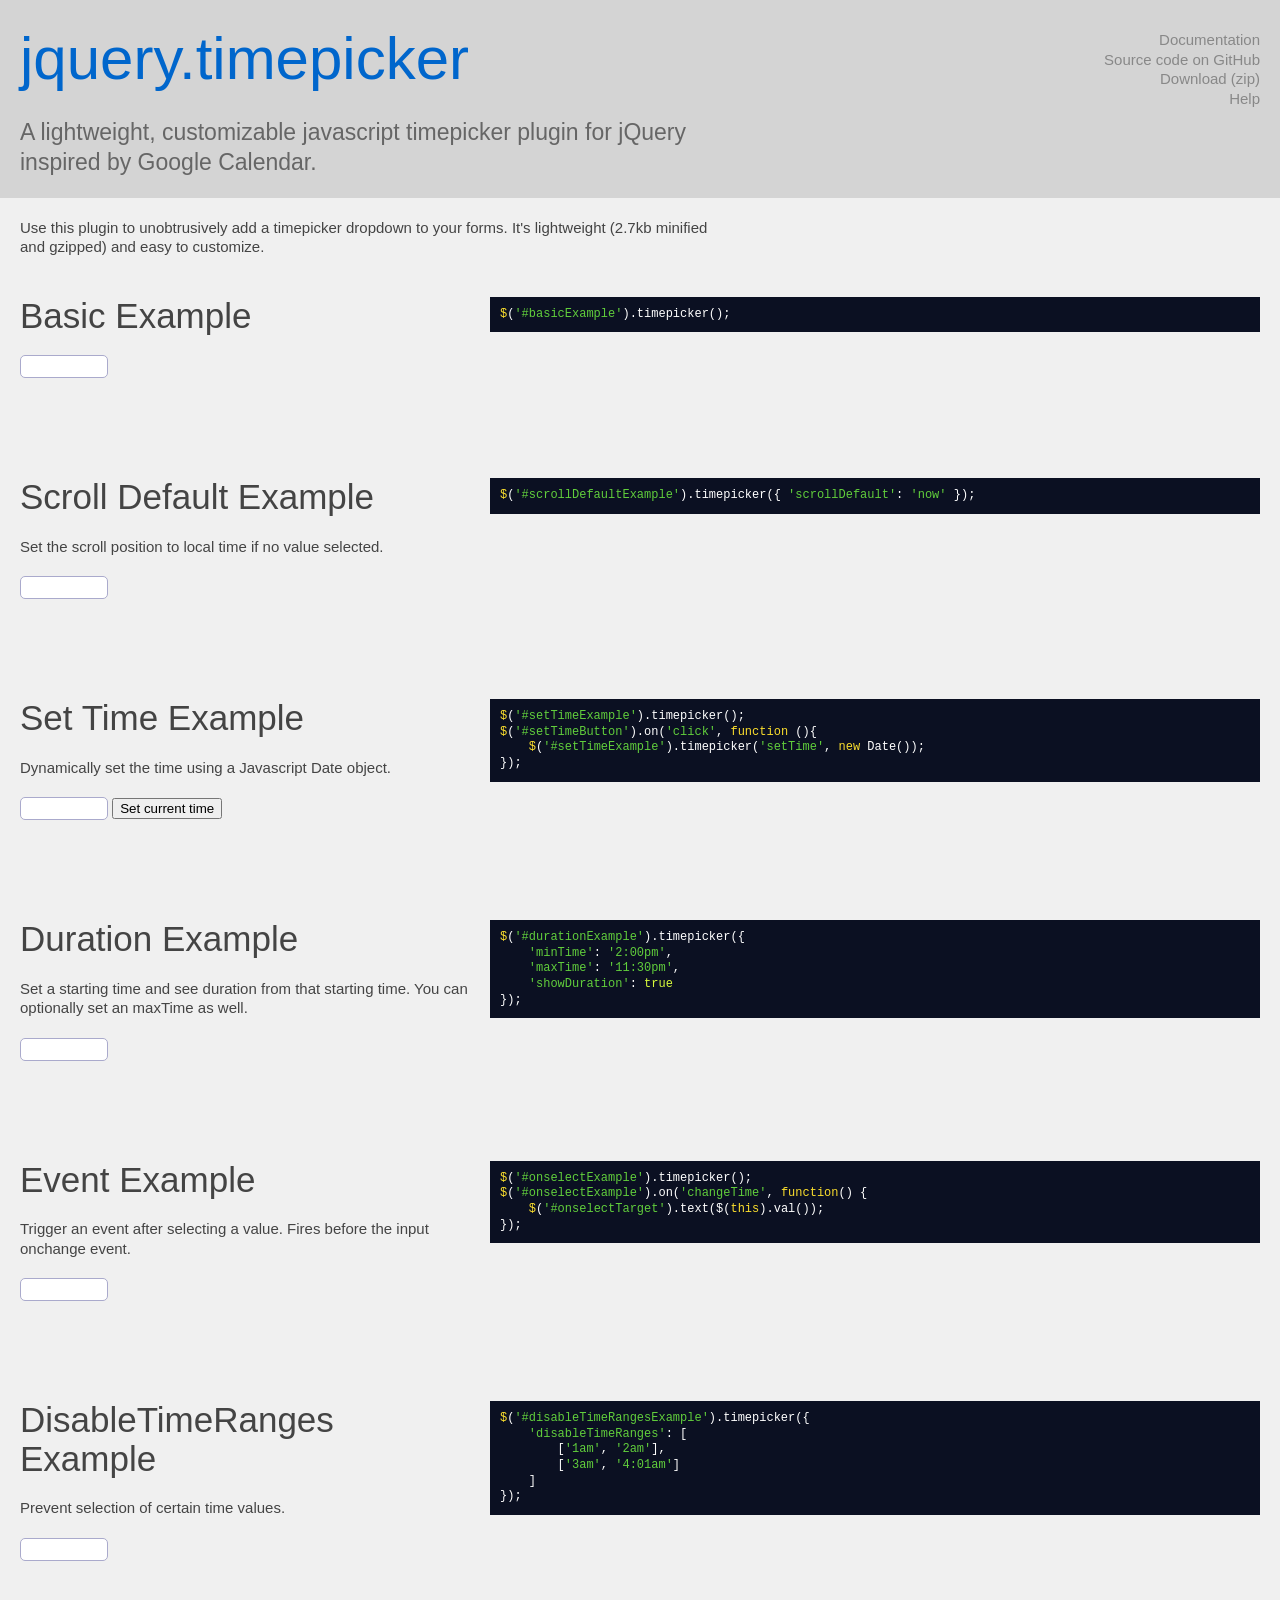
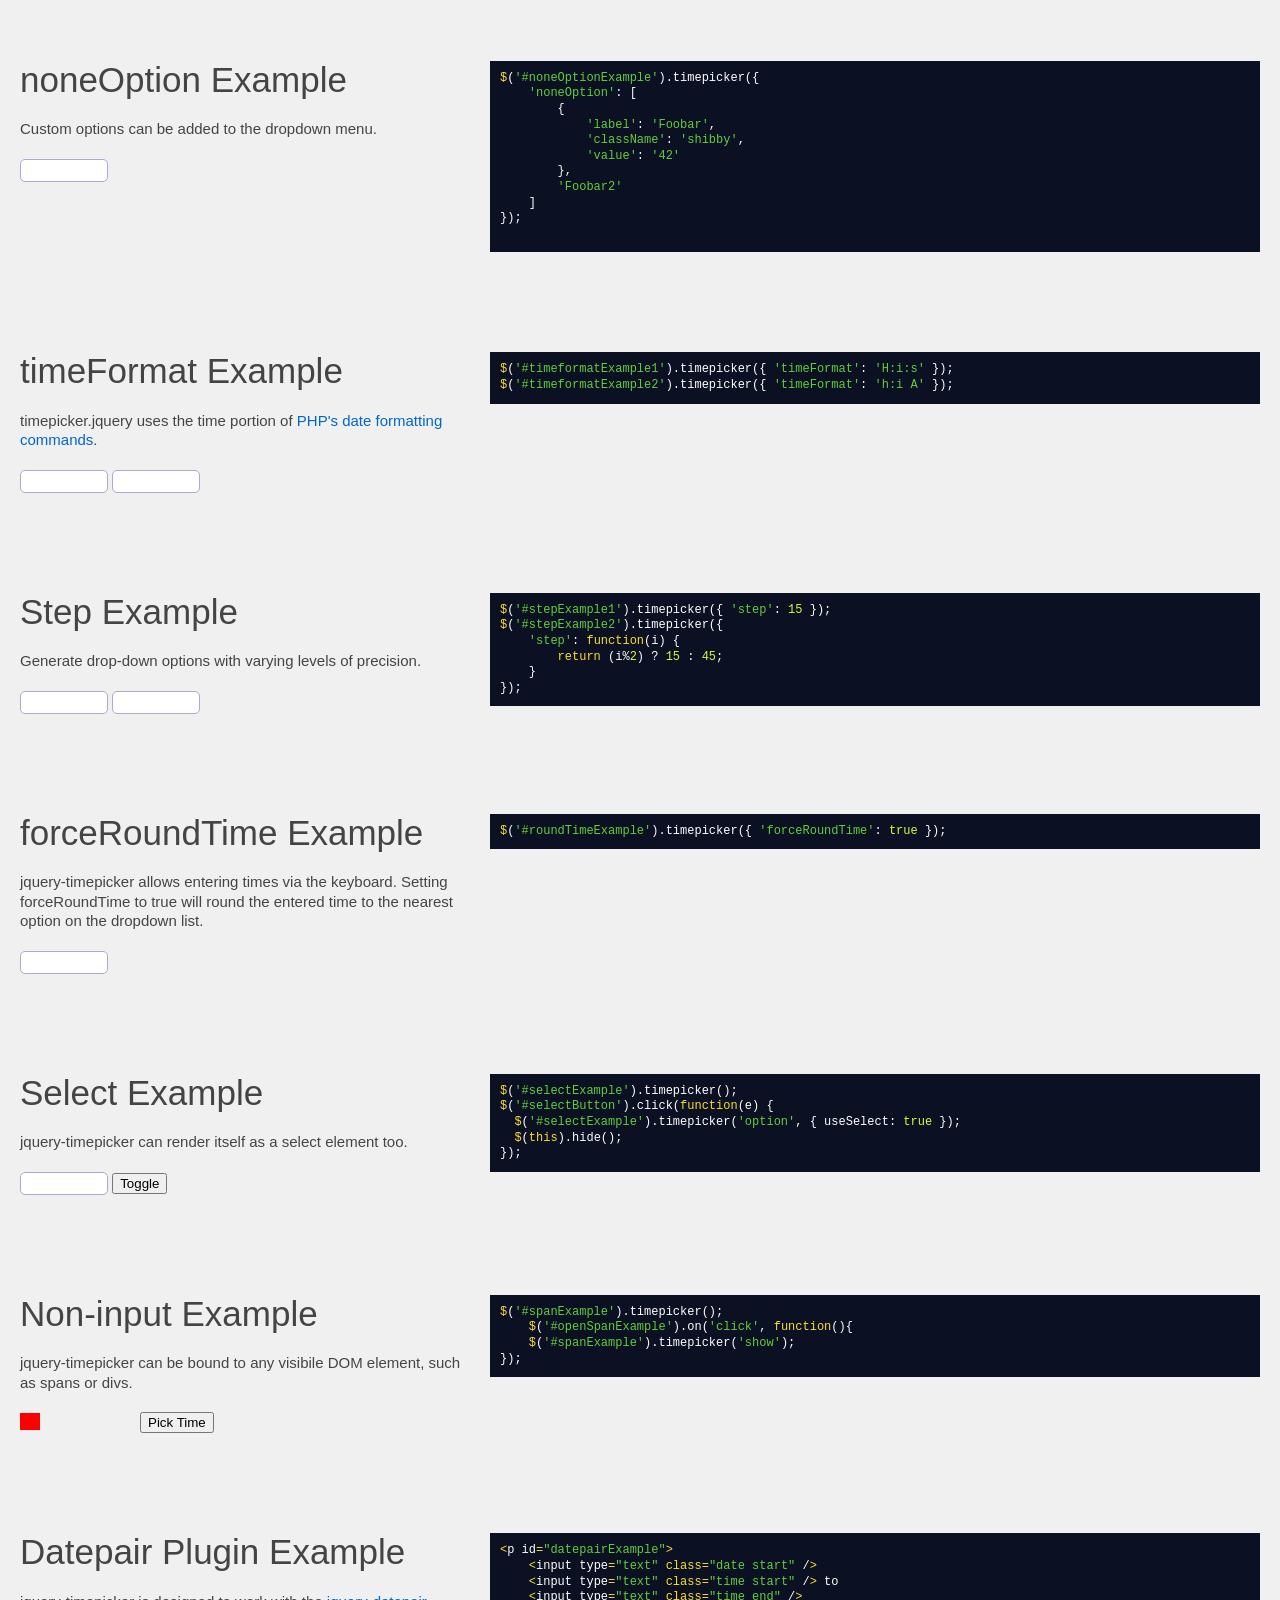
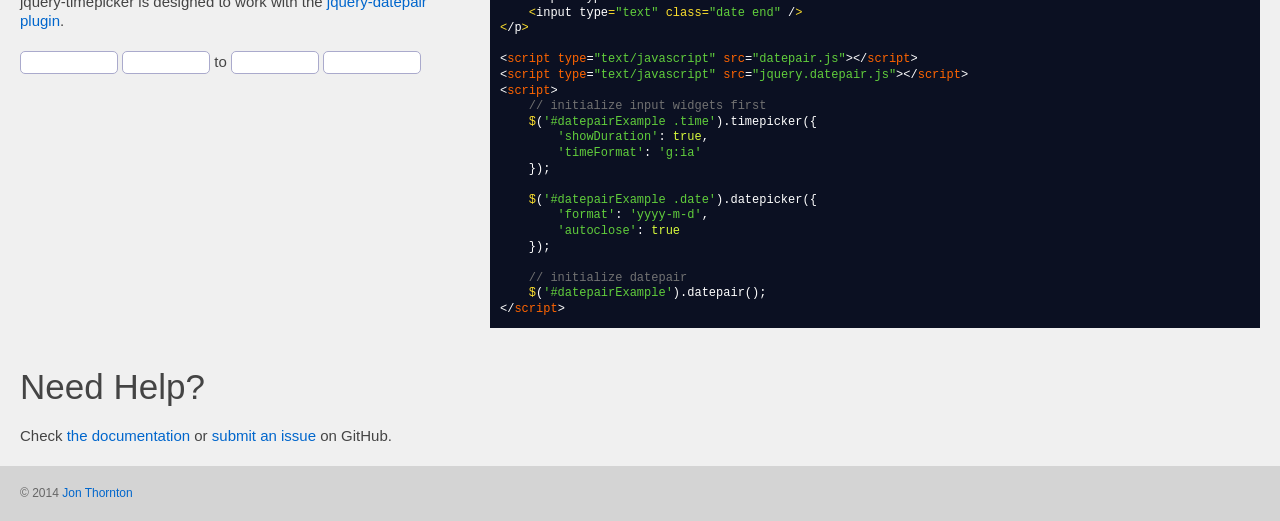
<file: jquery-timepicker-master/index.html>
<!DOCTYPE html>
<html>
<head>
  <meta charset='utf-8'>

  <title>Timepicker for jQuery &ndash; Demos and Documentation</title>
  <meta name="description" content="A lightweight, customizable jQuery timepicker plugin inspired by Google Calendar. Add a user-friendly javascript timepicker dropdown to your app in minutes." />
  <script type="text/javascript" src="https://ajax.googleapis.com/ajax/libs/jquery/1.11.1/jquery.min.js"></script>

  <script type="text/javascript" src="jquery.timepicker.js"></script>
  <link rel="stylesheet" type="text/css" href="jquery.timepicker.css" />

  <script type="text/javascript" src="lib/bootstrap-datepicker.js"></script>
  <link rel="stylesheet" type="text/css" href="lib/bootstrap-datepicker.css" />

  <script type="text/javascript" src="lib/site.js"></script>
  <link rel="stylesheet" type="text/css" href="lib/site.css" />

</head>

<body>
    <header>

        <h1><a href="https://github.com/jonthornton/jquery-timepicker">jquery.timepicker</a></h1>
        <p class="body-text">
            A lightweight, customizable javascript timepicker plugin for jQuery inspired by Google Calendar.
        </p>

        <ul id="header-links">
            <li><a href="https://github.com/jonthornton/jquery-timepicker#timepicker-plugin-for-jquery">Documentation</a></li>
            <li><a href="https://github.com/jonthornton/jquery-timepicker">Source code on GitHub</a></li>
            <li><a href="https://github.com/jonthornton/jquery-timepicker/zipball/master">Download (zip)</a></li>
            <li><a href="https://github.com/jonthornton/jquery-timepicker/issues?state=open">Help</a></li>
        </ul>
    </header>

    <section>
        <p class="body-text">Use this plugin to unobtrusively add a timepicker dropdown to your forms. It's lightweight (2.7kb minified and gzipped) and easy to customize.</p>
    </section>

    <section id="examples">
        <article>
            <div class="demo">
                <h2>Basic Example</h2>
                <p><input id="basicExample" type="text" class="time" /></p>
            </div>

            <script>
                $(function() {
                    $('#basicExample').timepicker();
                });
            </script>

            <pre class="code" data-language="javascript">$('#basicExample').timepicker();</pre>
        </article>


        <article>
            <div class="demo">
                <h2>Scroll Default Example</h2>
                <p>Set the scroll position to local time if no value selected.</p>
                <p><input id="scrollDefaultExample" type="text" class="time" /></p>
            </div>

            <script>
                $(function() {
                    $('#scrollDefaultExample').timepicker({ 'scrollDefault': 'now' });
                });
            </script>

            <pre class="code" data-language="javascript">$('#scrollDefaultExample').timepicker({ 'scrollDefault': 'now' });</pre>
        </article>

        <article>
            <div class="demo">
                <h2>Set Time Example</h2>
                <p>Dynamically set the time using a Javascript Date object.</p>
                <p>
                    <input id="setTimeExample" type="text" class="time" />
                    <button id="setTimeButton">Set current time</button>
                </p>
            </div>

            <script>
                $(function() {
                    $('#setTimeExample').timepicker();
                    $('#setTimeButton').on('click', function (){
                        $('#setTimeExample').timepicker('setTime', new Date());
                    });
                });
            </script>

            <pre class="code" data-language="javascript">$('#setTimeExample').timepicker();
$('#setTimeButton').on('click', function (){
    $('#setTimeExample').timepicker('setTime', new Date());
});</pre>
        </article>

        <article>
            <div class="demo">
                <h2>Duration Example</h2>
                <p>Set a starting time and see duration from that starting time. You can optionally set an maxTime as well.</p>
                <p><input id="durationExample" type="text" class="time" /></p>
            </div>

            <script>
                $(function() {
                    $('#durationExample').timepicker({
                        'minTime': '2:00pm',
                        'maxTime': '11:30pm',
                        'showDuration': true
                    });
                });
            </script>

            <pre class="code" data-language="javascript">$('#durationExample').timepicker({
    'minTime': '2:00pm',
    'maxTime': '11:30pm',
    'showDuration': true
});</pre>
        </article>

        <article>
            <div class="demo">
                <h2>Event Example</h2>
                <p>Trigger an event after selecting a value. Fires before the input onchange event.</p>
                <p>
                    <input id="onselectExample" type="text" class="time" />
                    <span id="onselectTarget" style="margin-left: 30px;"></span>
                </p>
            </div>

            <script>
                $(function() {
                    $('#onselectExample').timepicker();
                    $('#onselectExample').on('changeTime', function() {
                        $('#onselectTarget').text($(this).val());
                    });
                });
            </script>

            <pre class="code" data-language="javascript">$('#onselectExample').timepicker();
$('#onselectExample').on('changeTime', function() {
    $('#onselectTarget').text($(this).val());
});</pre>
        </article>

        <article>
            <div class="demo">
                <h2>DisableTimeRanges Example</h2>
                <p>Prevent selection of certain time values.</p>
                <p><input id="disableTimeRangesExample" type="text" class="time" /></p>
            </div>

            <script>
                $(function() {
                    $('#disableTimeRangesExample').timepicker({ 'disableTimeRanges': [['1am', '2am'], ['3am', '4:01am']] });
                });
            </script>

            <pre class="code" data-language="javascript">$('#disableTimeRangesExample').timepicker({
    'disableTimeRanges': [
        ['1am', '2am'],
        ['3am', '4:01am']
    ]
});</pre>
        </article>

        <article>
            <div class="demo">
                <h2>noneOption Example</h2>
                <p>Custom options can be added to the dropdown menu.</p>
                <p><input id="noneOptionExample" type="text" class="time" /></p>
            </div>

            <script>
                $(function() {
                    $('#noneOptionExample').timepicker({
                        'noneOption': [
                            {
                                'label': 'Foobar',
                                'className': 'shibby',
                                'value': '42'
                            },
                            'Foobar2'
                        ]
                    });
                });
            </script>

            <pre class="code" data-language="javascript">
$('#noneOptionExample').timepicker({
    'noneOption': [
        {
            'label': 'Foobar',
            'className': 'shibby',
            'value': '42'
        },
        'Foobar2'
    ]
});
        </pre>
        </article>

        <article>
            <div class="demo">
                <h2>timeFormat Example</h2>
                <p>timepicker.jquery uses the time portion of <a href="http://php.net/manual/en/function.date.php">PHP's date formatting commands</a>.</p>
                <p><input id="timeformatExample1" type="text" class="time" /> <input id="timeformatExample2" type="text" class="time" /></p>
            </div>

            <script>
                $(function() {
                    $('#timeformatExample1').timepicker({ 'timeFormat': 'H:i:s' });
                    $('#timeformatExample2').timepicker({ 'timeFormat': 'h:i A' });
                });
            </script>

            <pre class="code" data-language="javascript">$('#timeformatExample1').timepicker({ 'timeFormat': 'H:i:s' });
$('#timeformatExample2').timepicker({ 'timeFormat': 'h:i A' });</pre>
        </article>

        <article>
            <div class="demo">
                <h2>Step Example</h2>
                <p>Generate drop-down options with varying levels of precision.</p>
                <p><input id="stepExample1" type="text" class="time" /> <input id="stepExample2" type="text" class="time" /></p>
            </div>

            <script>
                $(function() {
                    $('#stepExample1').timepicker({ 'step': 15 });
                    $('#stepExample2').timepicker({
                        'step': function(i) {
                            return (i%2) ? 15 : 45;
                        }
                    });
                });
            </script>

            <pre class="code" data-language="javascript">$('#stepExample1').timepicker({ 'step': 15 });
$('#stepExample2').timepicker({
    'step': function(i) {
        return (i%2) ? 15 : 45;
    }
});</pre>
        </article>

        <article>
            <div class="demo">
                <h2>forceRoundTime Example</h2>
                <p>jquery-timepicker allows entering times via the keyboard. Setting forceRoundTime to true will
                    round the entered time to the nearest option on the dropdown list.</p>
                <p><input id="roundTimeExample" type="text" class="time" /> </p>
            </div>

            <script>
                $(function() {
                    $('#roundTimeExample').timepicker({ 'forceRoundTime': true });
                });
            </script>

            <pre class="code" data-language="javascript">$('#roundTimeExample').timepicker({ 'forceRoundTime': true });</pre>
        </article>

        <article>
            <div class="demo">
                <h2>Select Example</h2>
                <p>jquery-timepicker can render itself as a select element too.</p>
                <p><input id="selectExample" class="time" /> <button id="selectButton">Toggle</button></p>
            </div>

            <script>
                $(function() {
                    $('#selectExample').timepicker();
                    $('#selectButton').click(function(e) {
                        $('#selectExample').timepicker('option', { useSelect: true });
                        $(this).hide();
                    });
                });
            </script>

            <pre class="code" data-language="javascript">$('#selectExample').timepicker();
$('#selectButton').click(function(e) {
  $('#selectExample').timepicker('option', { useSelect: true });
  $(this).hide();
});</pre>
        </article>

        <article>
            <div class="demo">
                <h2>Non-input Example</h2>
                <p>jquery-timepicker can be bound to any visibile DOM element, such as spans or divs.</p>
                <p><span id="spanExample" style="background:#f00; padding:0 10px; margin-right:100px;"></span> <button id="openSpanExample">Pick Time</button> </p>
            </div>

            <script>
                $(function() {
                    $('#spanExample').timepicker();
                    $('#openSpanExample').on('click', function(){
                        $('#spanExample').timepicker('show');
                    });
                });
            </script>

            <pre class="code" data-language="javascript">$('#spanExample').timepicker();
    $('#openSpanExample').on('click', function(){
    $('#spanExample').timepicker('show');
});</pre>
        </article>

        <article>
            <div class="demo">
                <h2>Datepair Plugin Example</h2>

                <p>jquery-timepicker is designed to work with the <a href="http://jonthornton.github.com/Datepair.js">jquery-datepair plugin</a>.

                <p id="datepairExample">
                    <input type="text" class="date start" />
                    <input type="text" class="time start" /> to
                    <input type="text" class="time end" />
                    <input type="text" class="date end" />
                </p>
            </div>

            <script src="http://jonthornton.github.io/Datepair.js/dist/datepair.js"></script>
            <script src="http://jonthornton.github.io/Datepair.js/dist/jquery.datepair.js"></script>
            <script>
                $('#datepairExample .time').timepicker({
                    'showDuration': true,
                    'timeFormat': 'g:ia'
                });

                $('#datepairExample .date').datepicker({
                    'format': 'm/d/yyyy',
                    'autoclose': true
                });

                $('#datepairExample').datepair();
            </script>

            <pre class="code" data-language="javascript">
&lt;p id="datepairExample"&gt;
    &lt;input type="text" class="date start" /&gt;
    &lt;input type="text" class="time start" /&gt; to
    &lt;input type="text" class="time end" /&gt;
    &lt;input type="text" class="date end" /&gt;
&lt;/p&gt;

&lt;script type="text/javascript" src="datepair.js"&gt;&lt;/script&gt;
&lt;script type="text/javascript" src="jquery.datepair.js"&gt;&lt;/script&gt;
&lt;script&gt;
    // initialize input widgets first
    $('#datepairExample .time').timepicker({
        'showDuration': true,
        'timeFormat': 'g:ia'
    });

    $('#datepairExample .date').datepicker({
        'format': 'yyyy-m-d',
        'autoclose': true
    });

    // initialize datepair
    $('#datepairExample').datepair();
&lt;/script&gt;</pre>

        </article>
    </section>

    <section>
        <h2>Need Help?</h2>
        <p>Check <a href="https://github.com/jonthornton/jquery-timepicker#timepicker-plugin-for-jquery">the documentation</a> or <a href="https://github.com/jonthornton/jquery-timepicker/issues?state=open">submit an issue</a> on GitHub.</p>
    </section>

    <footer>
        <p>&copy; 2014 <a href="http://jonthornton.com">Jon Thornton</a></p>
    </footer>

    <script type="text/javascript">
        var _gaq = _gaq || [];
        _gaq.push(['_setAccount', 'UA-15605525-1']);
        _gaq.push(['_trackPageview']);

        (function() {
            var ga = document.createElement('script'); ga.type = 'text/javascript'; ga.async = true;
            ga.src = ('https:' == document.location.protocol ? 'https://ssl' : 'http://www') + '.google-analytics.com/ga.js';
            var s = document.getElementsByTagName('script')[0]; s.parentNode.insertBefore(ga, s);
        })();
    </script>
</div></body>
</html>
</file>
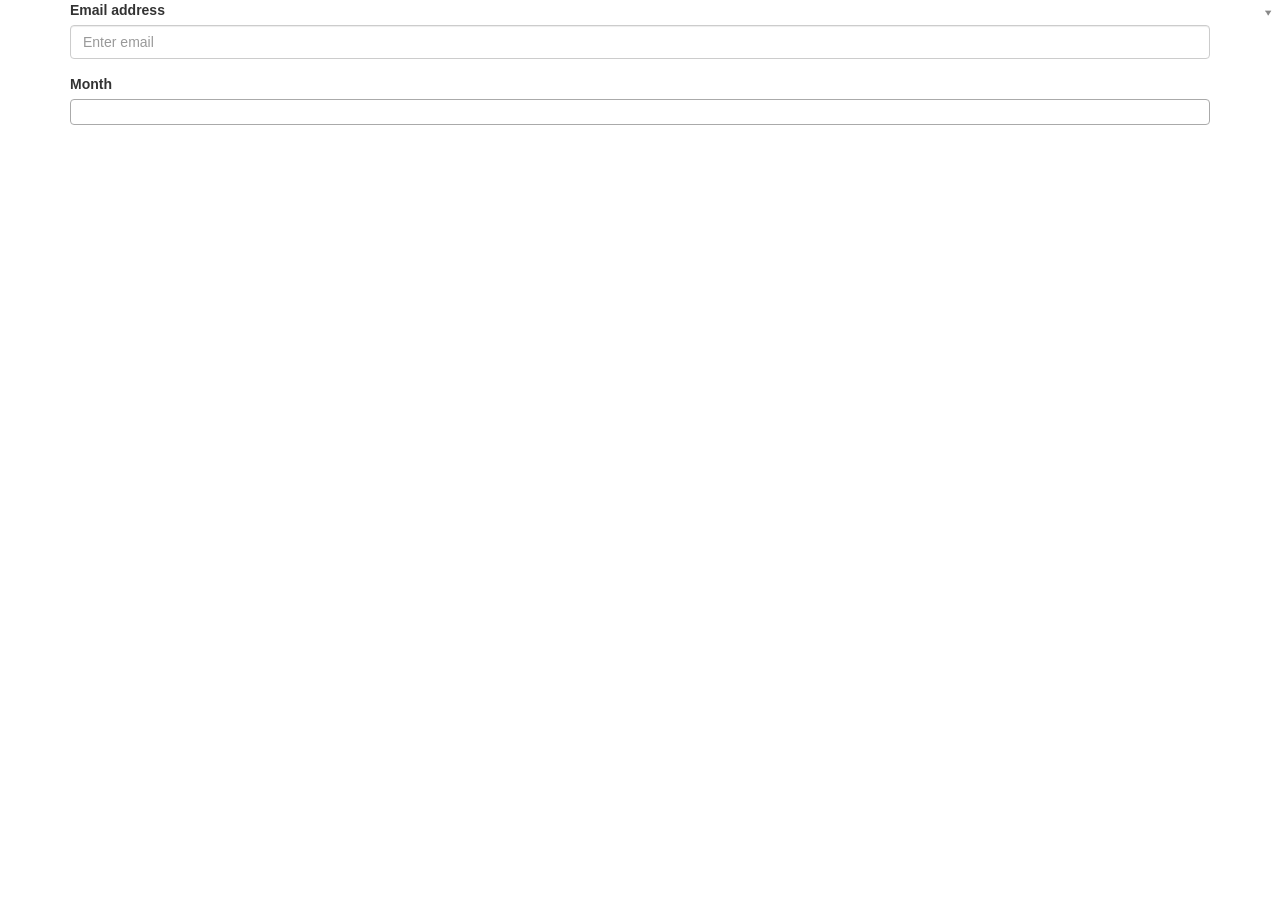
<file: multiple-select-master/demos/index.html>
<!DOCTYPE html>
<html>
<head>
    <meta charset="utf-8"/>
    <title>Demos</title>
    <link rel="stylesheet" href="assets/bootstrap/css/bootstrap.css" />
    <link rel="stylesheet" href="../multiple-select.css" />
</head>
<body>
<div class="container">
    <div class="form-group">
        <label>Email address</label>
        <input type="email" class="form-control" placeholder="Enter email">
    </div>

    <div class="form-group">
        <label>Month</label>
        <select id="ms" multiple="multiple">
            <option value="1">January</option>
            <option value="2">February</option>
            <option value="3">March</option>
            <option value="4">April</option>
            <option value="5">May</option>
            <option value="6">June</option>
            <option value="7">July</option>
            <option value="8">August</option>
            <option value="9">September</option>
            <option value="10">October</option>
            <option value="11">November</option>
            <option value="12">December</option>
        </select>
    </div>
</div>

<script src="assets/jquery.min.js"></script>
<script src="../multiple-select.js"></script>
<script>
    $(function() {
        $('#ms').change(function() {
            console.log($(this).val());
        }).multipleSelect({
            width: '100%'
        });
    });
</script>
</body>
</html>
</file>
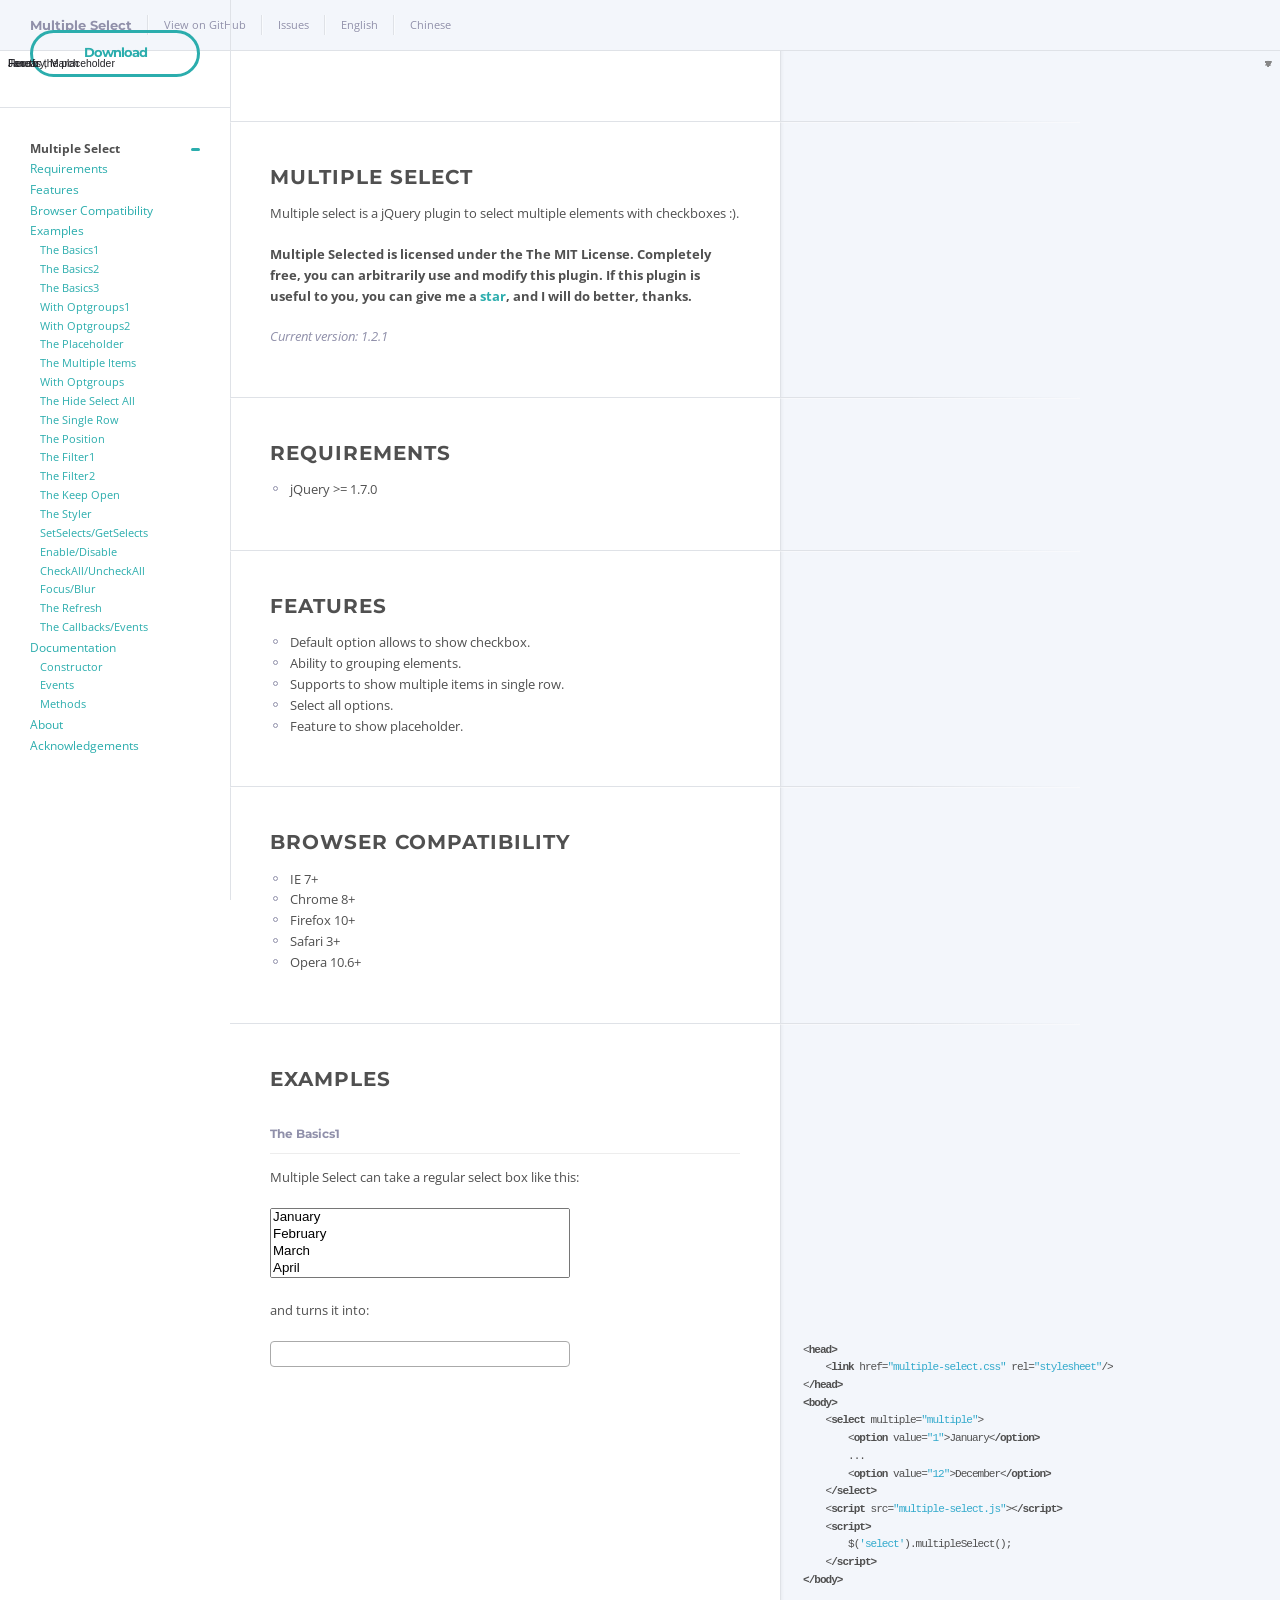
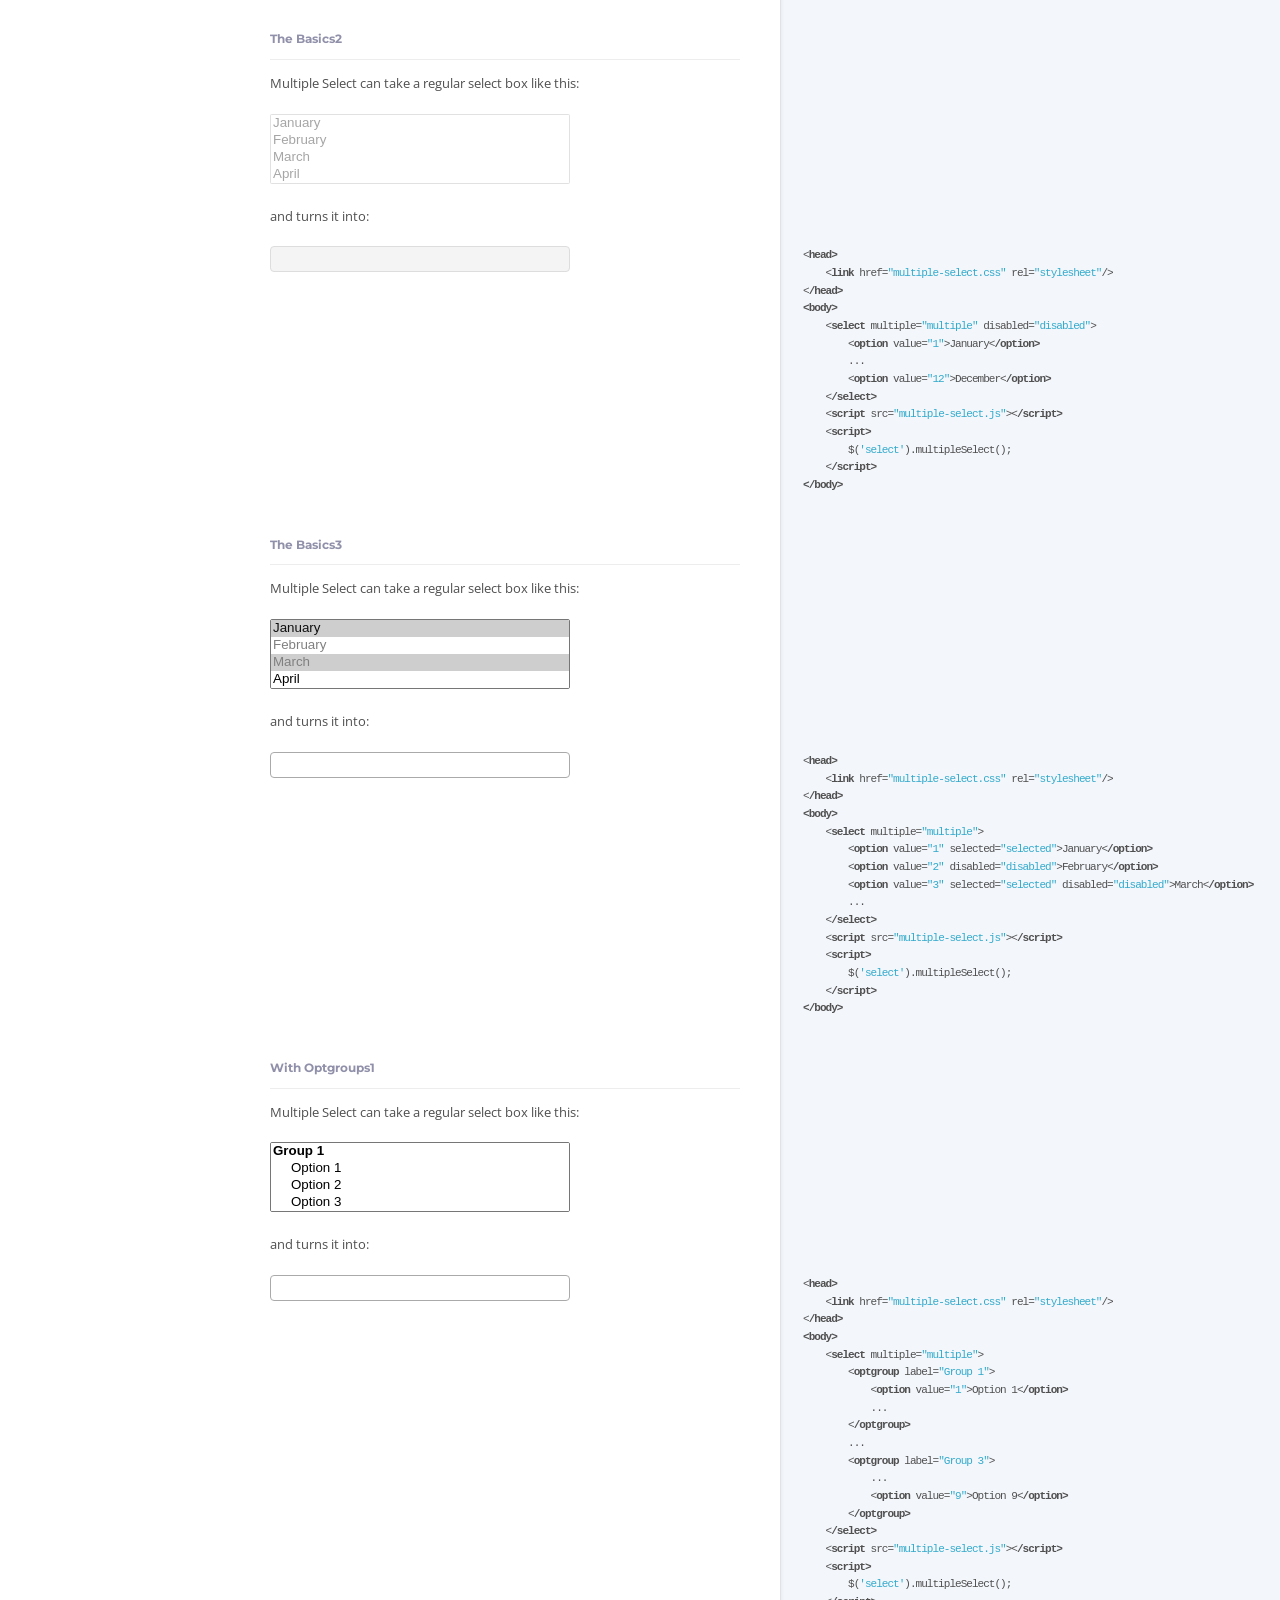
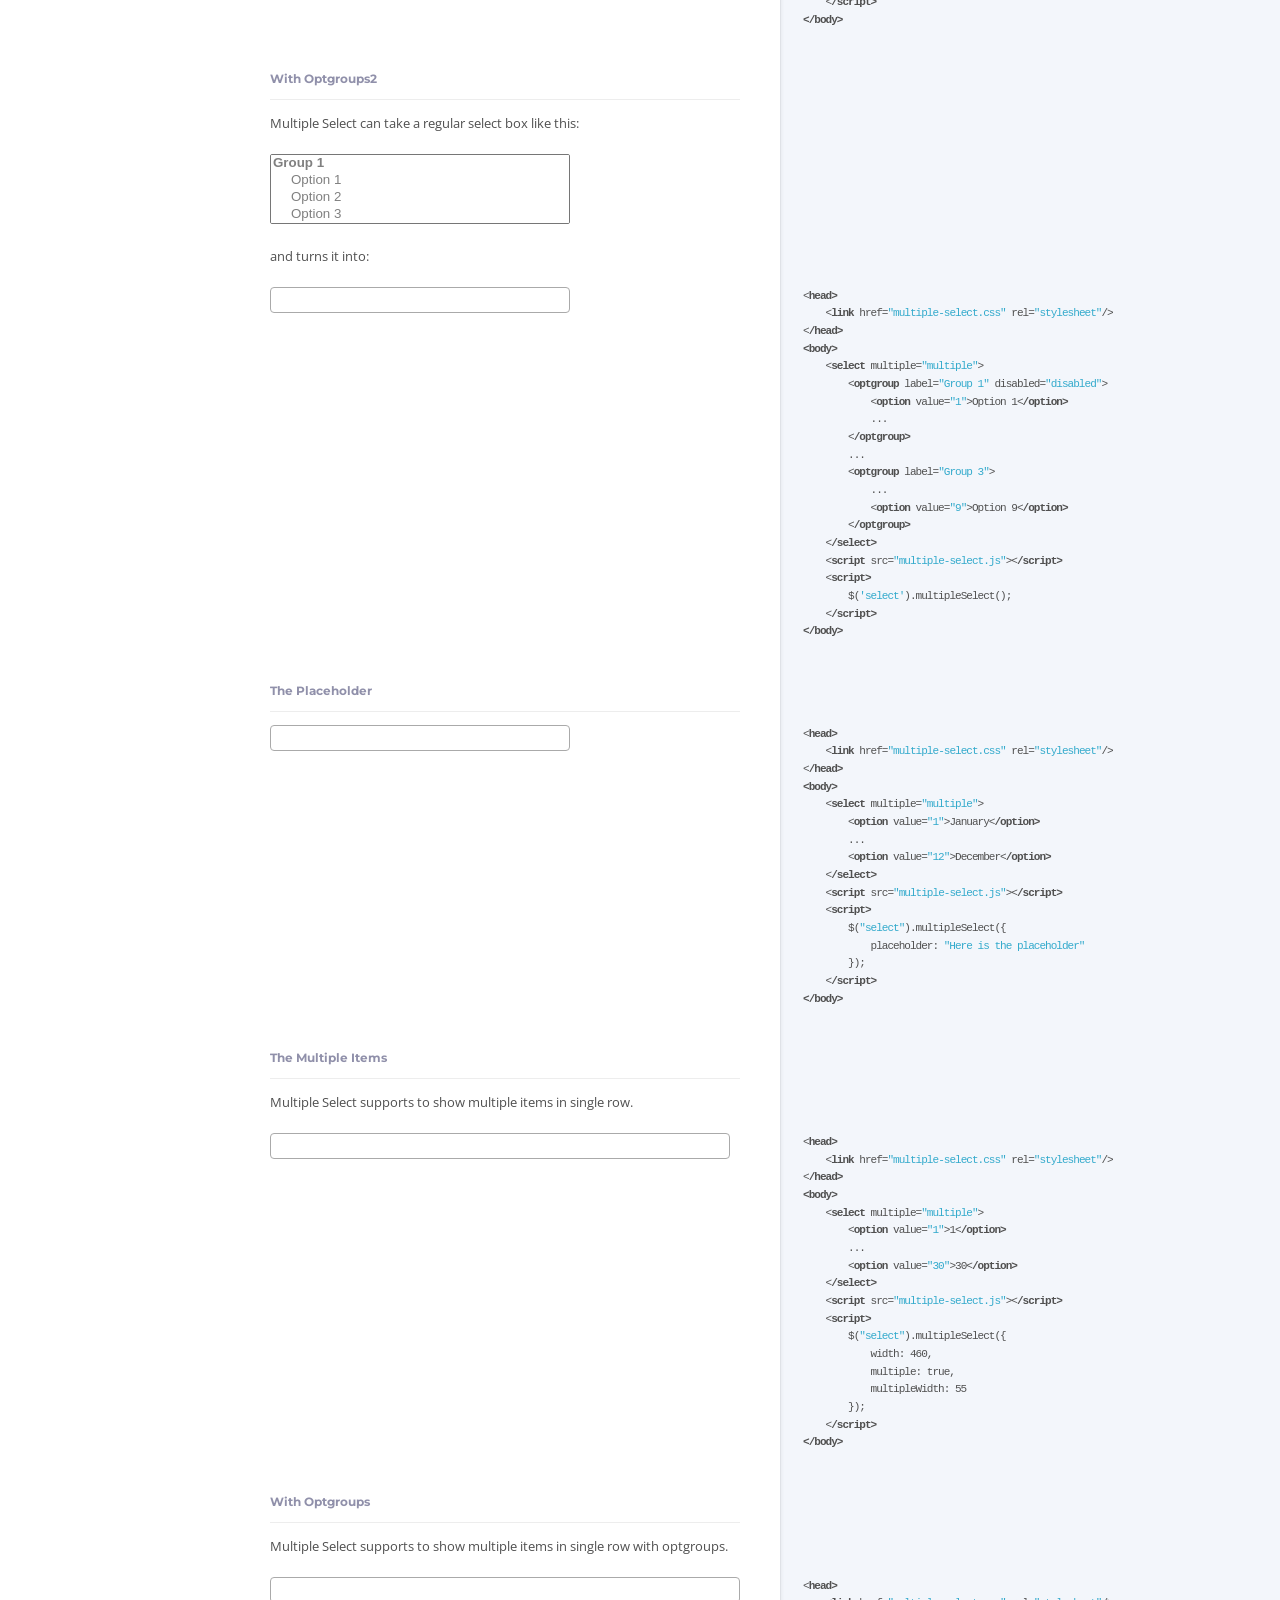
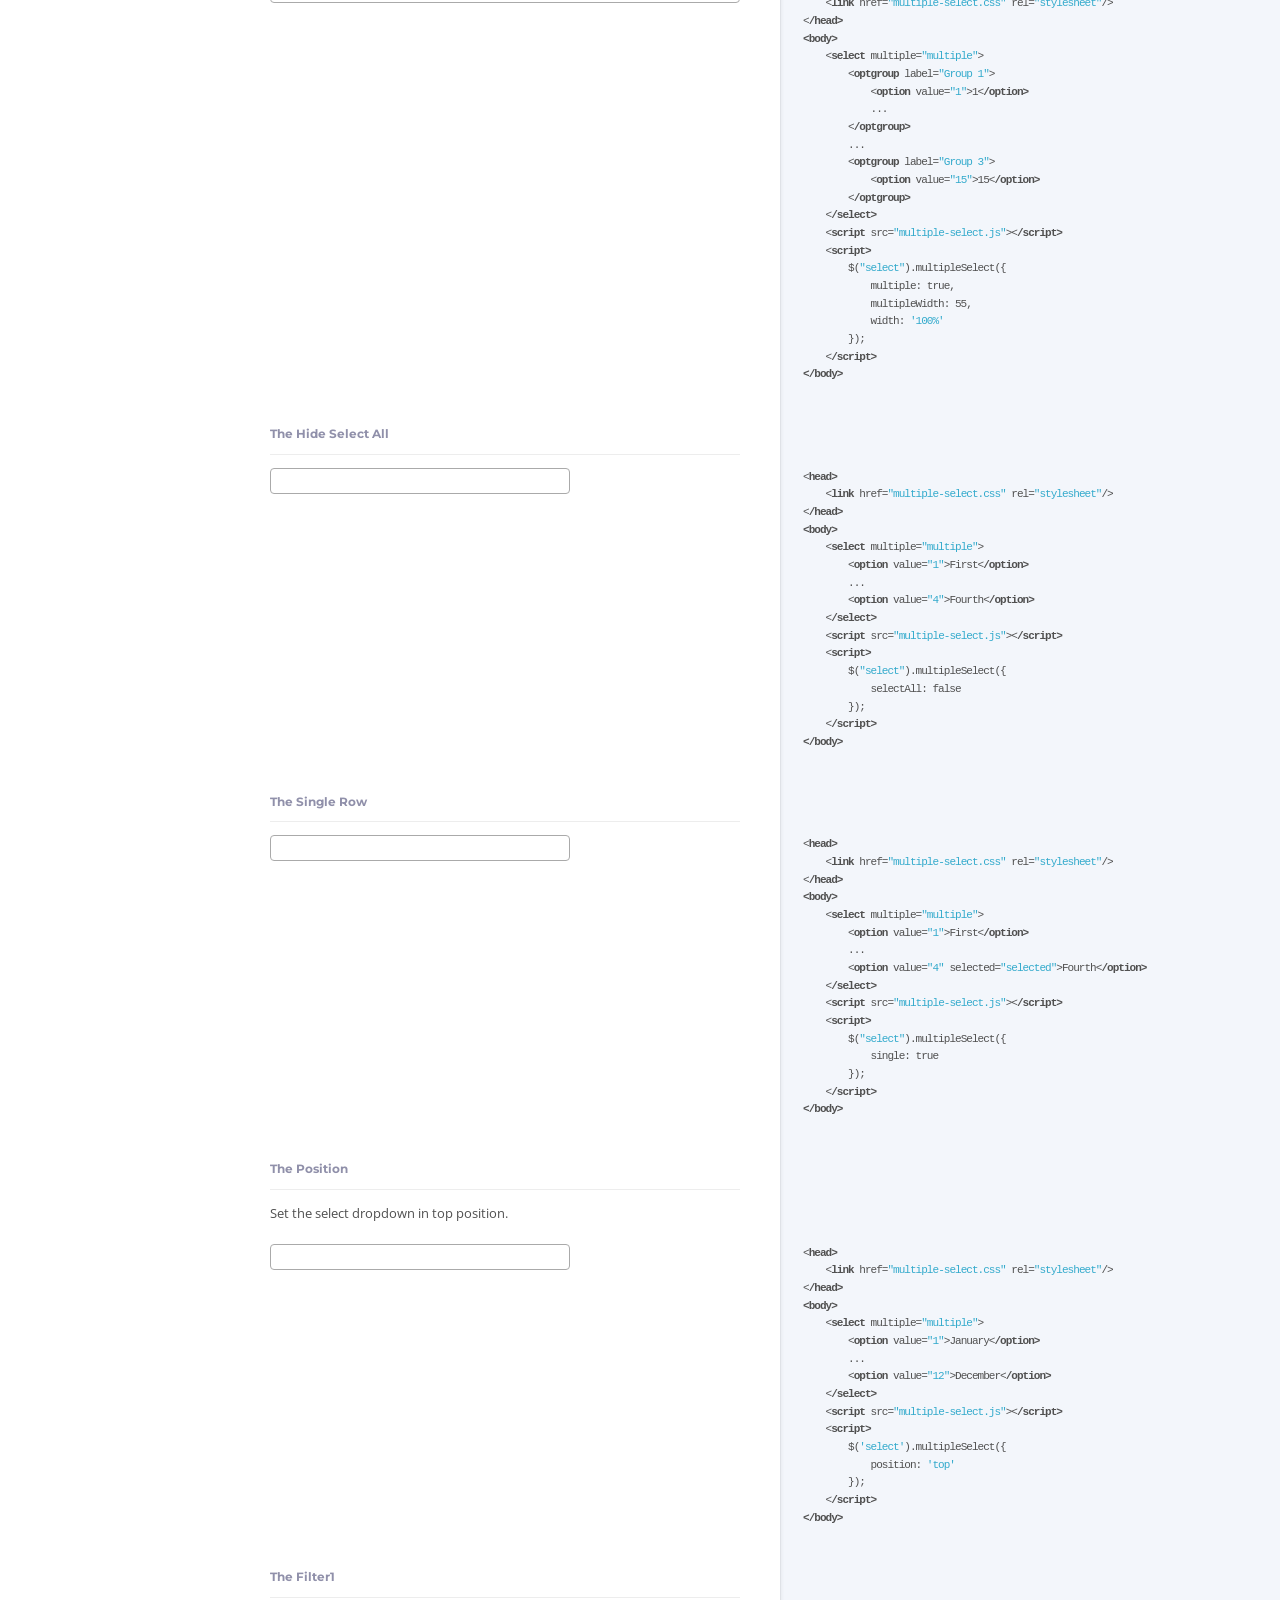
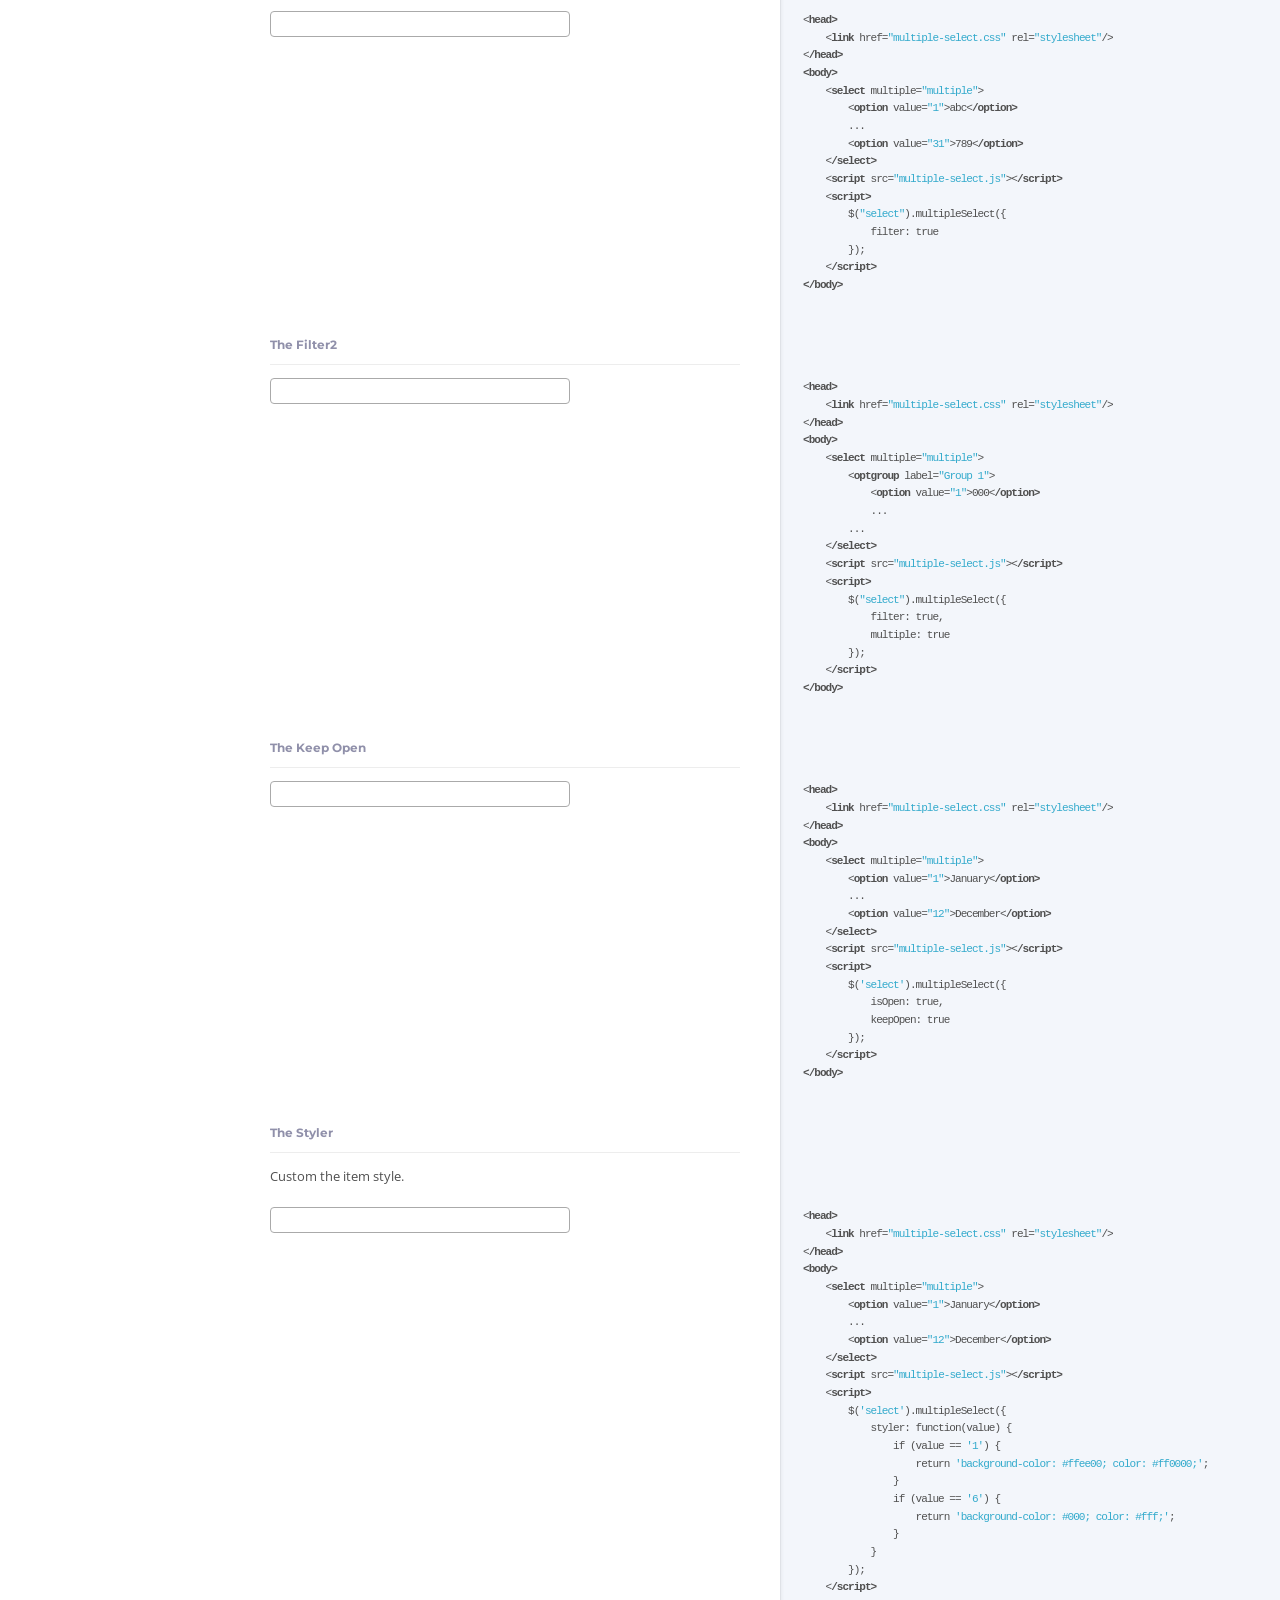
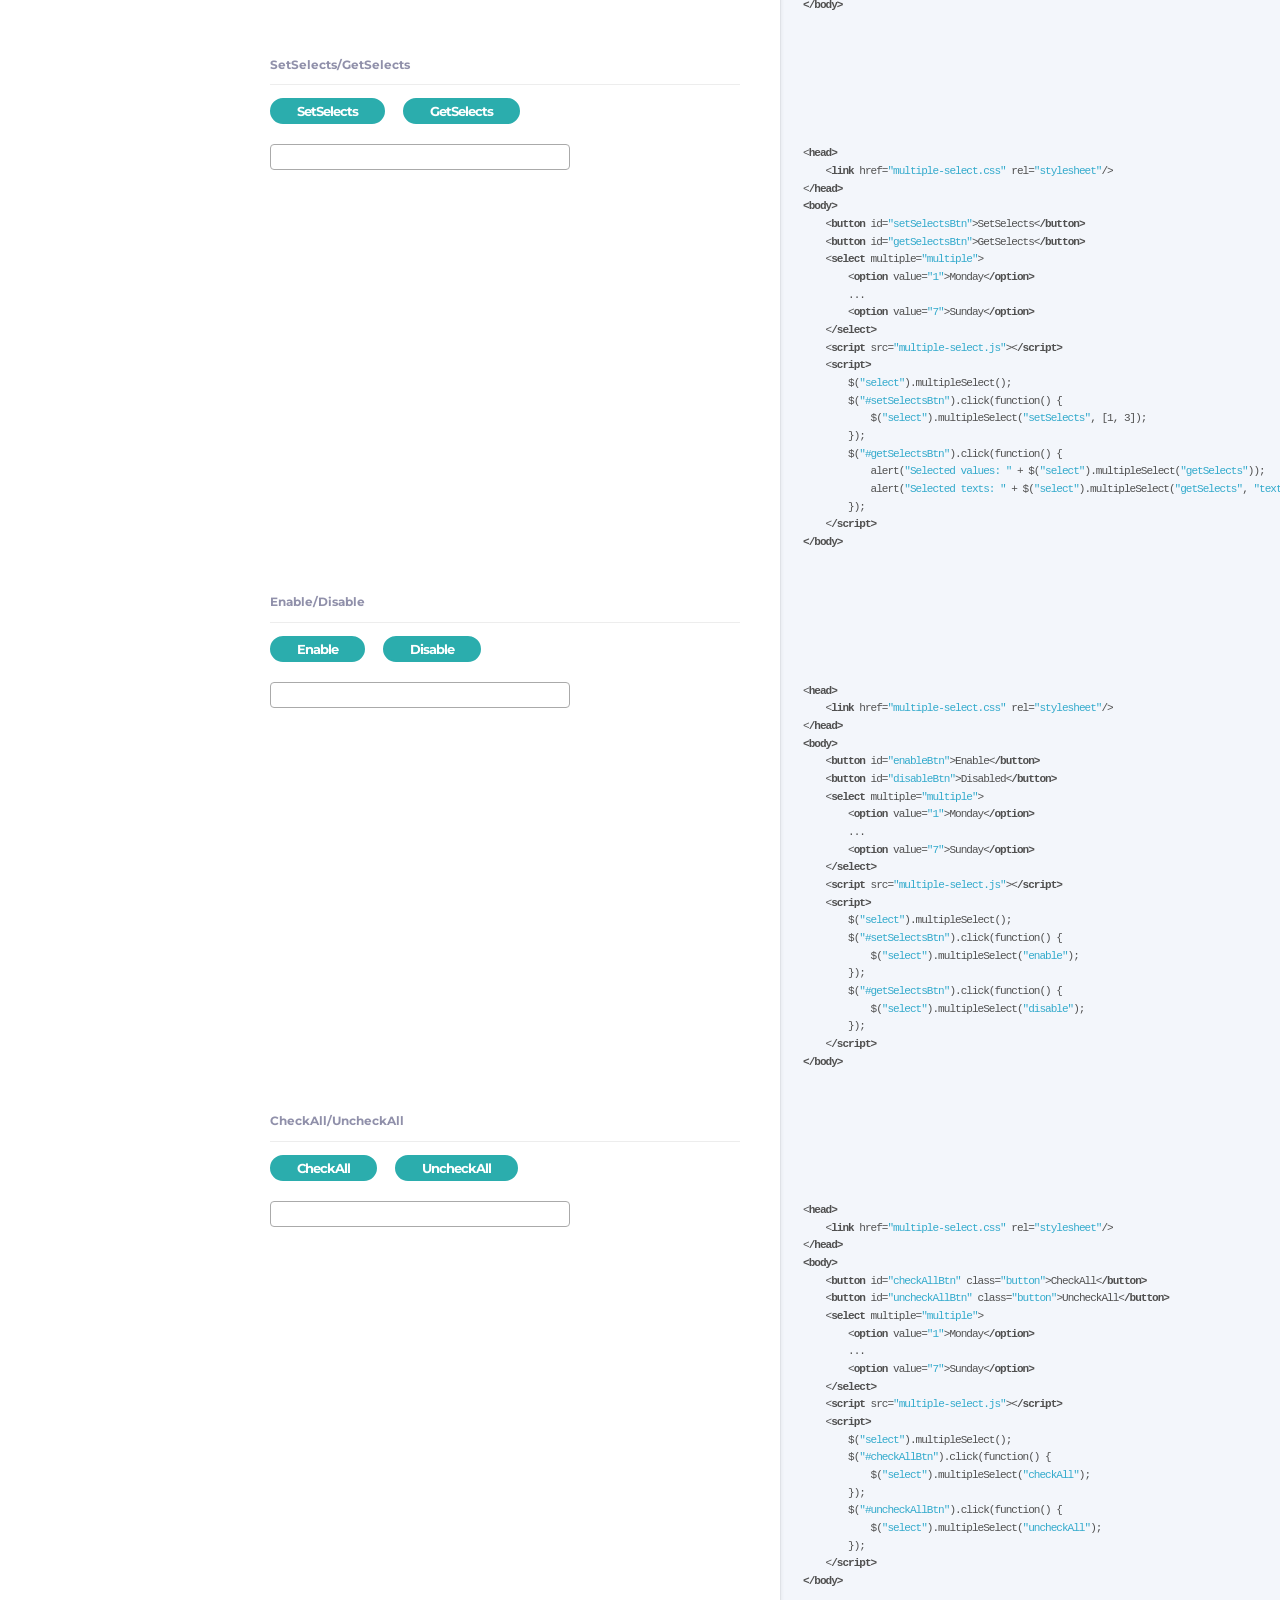
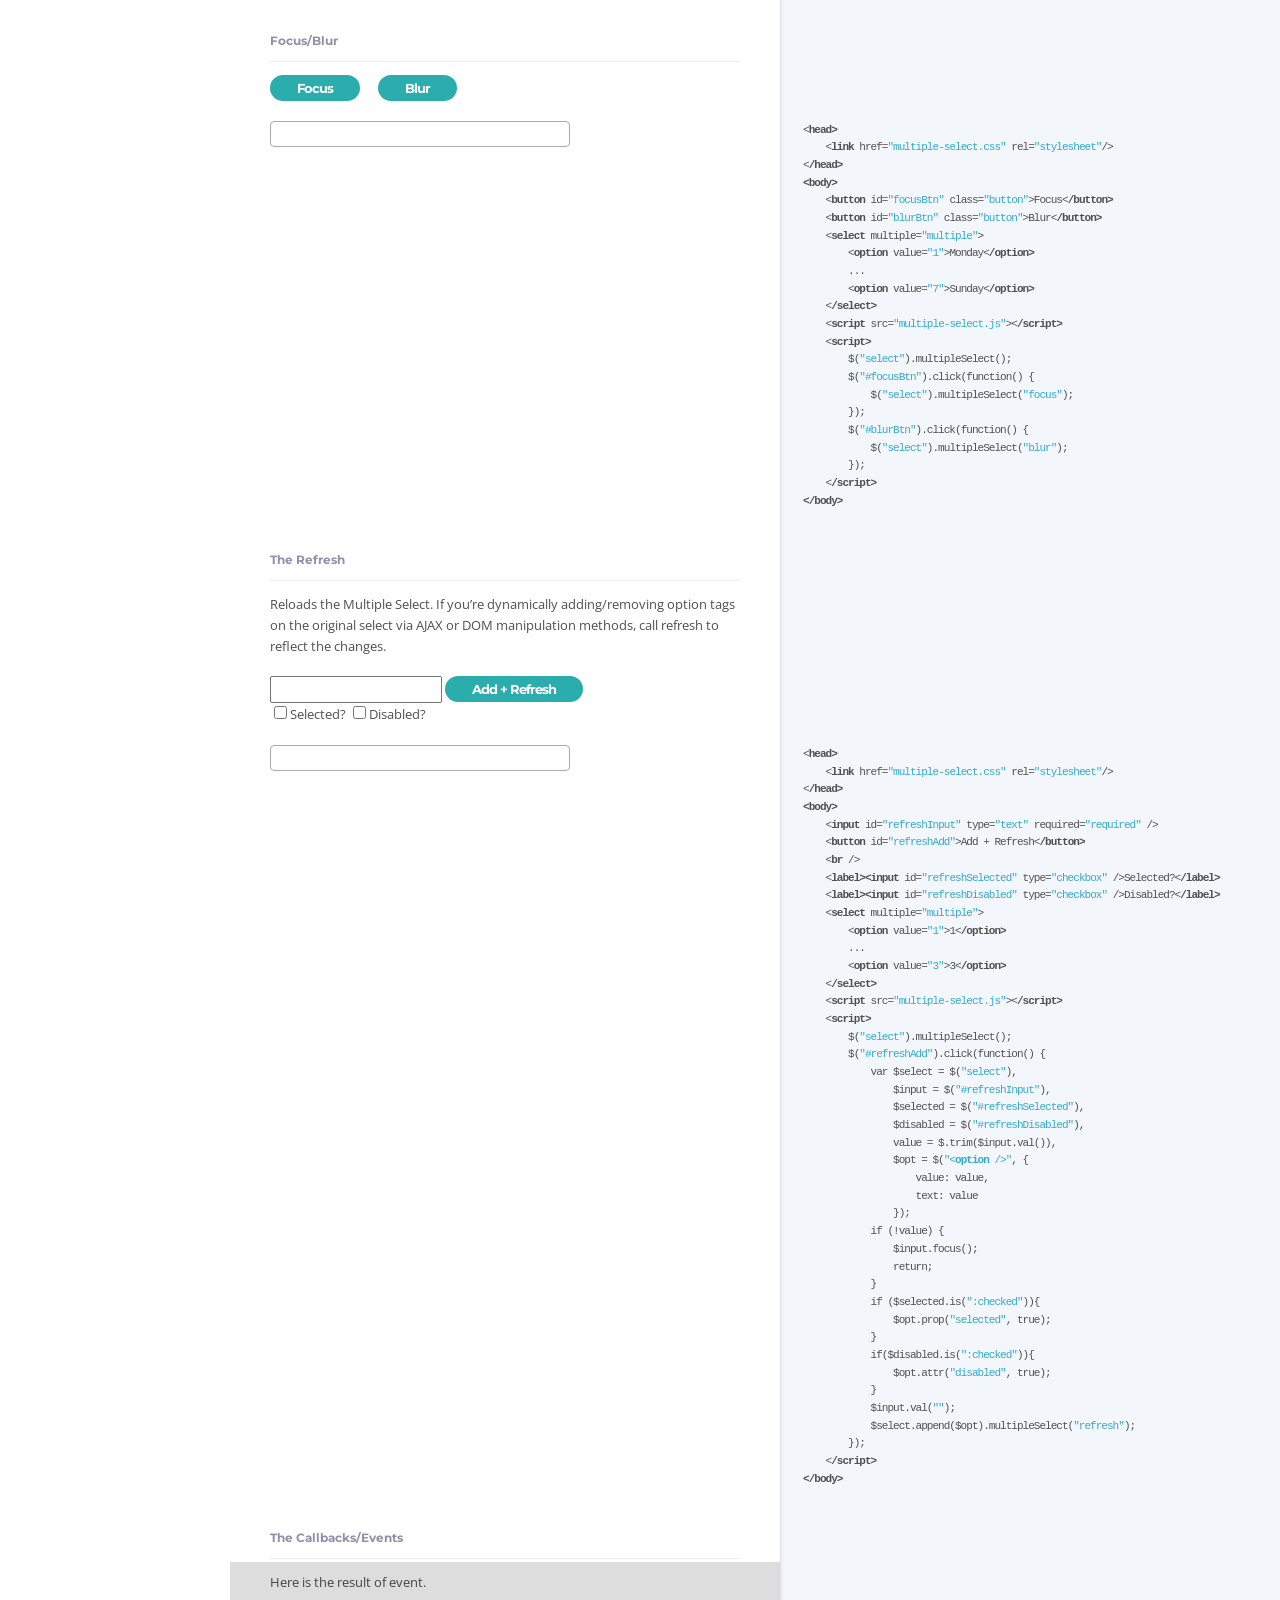
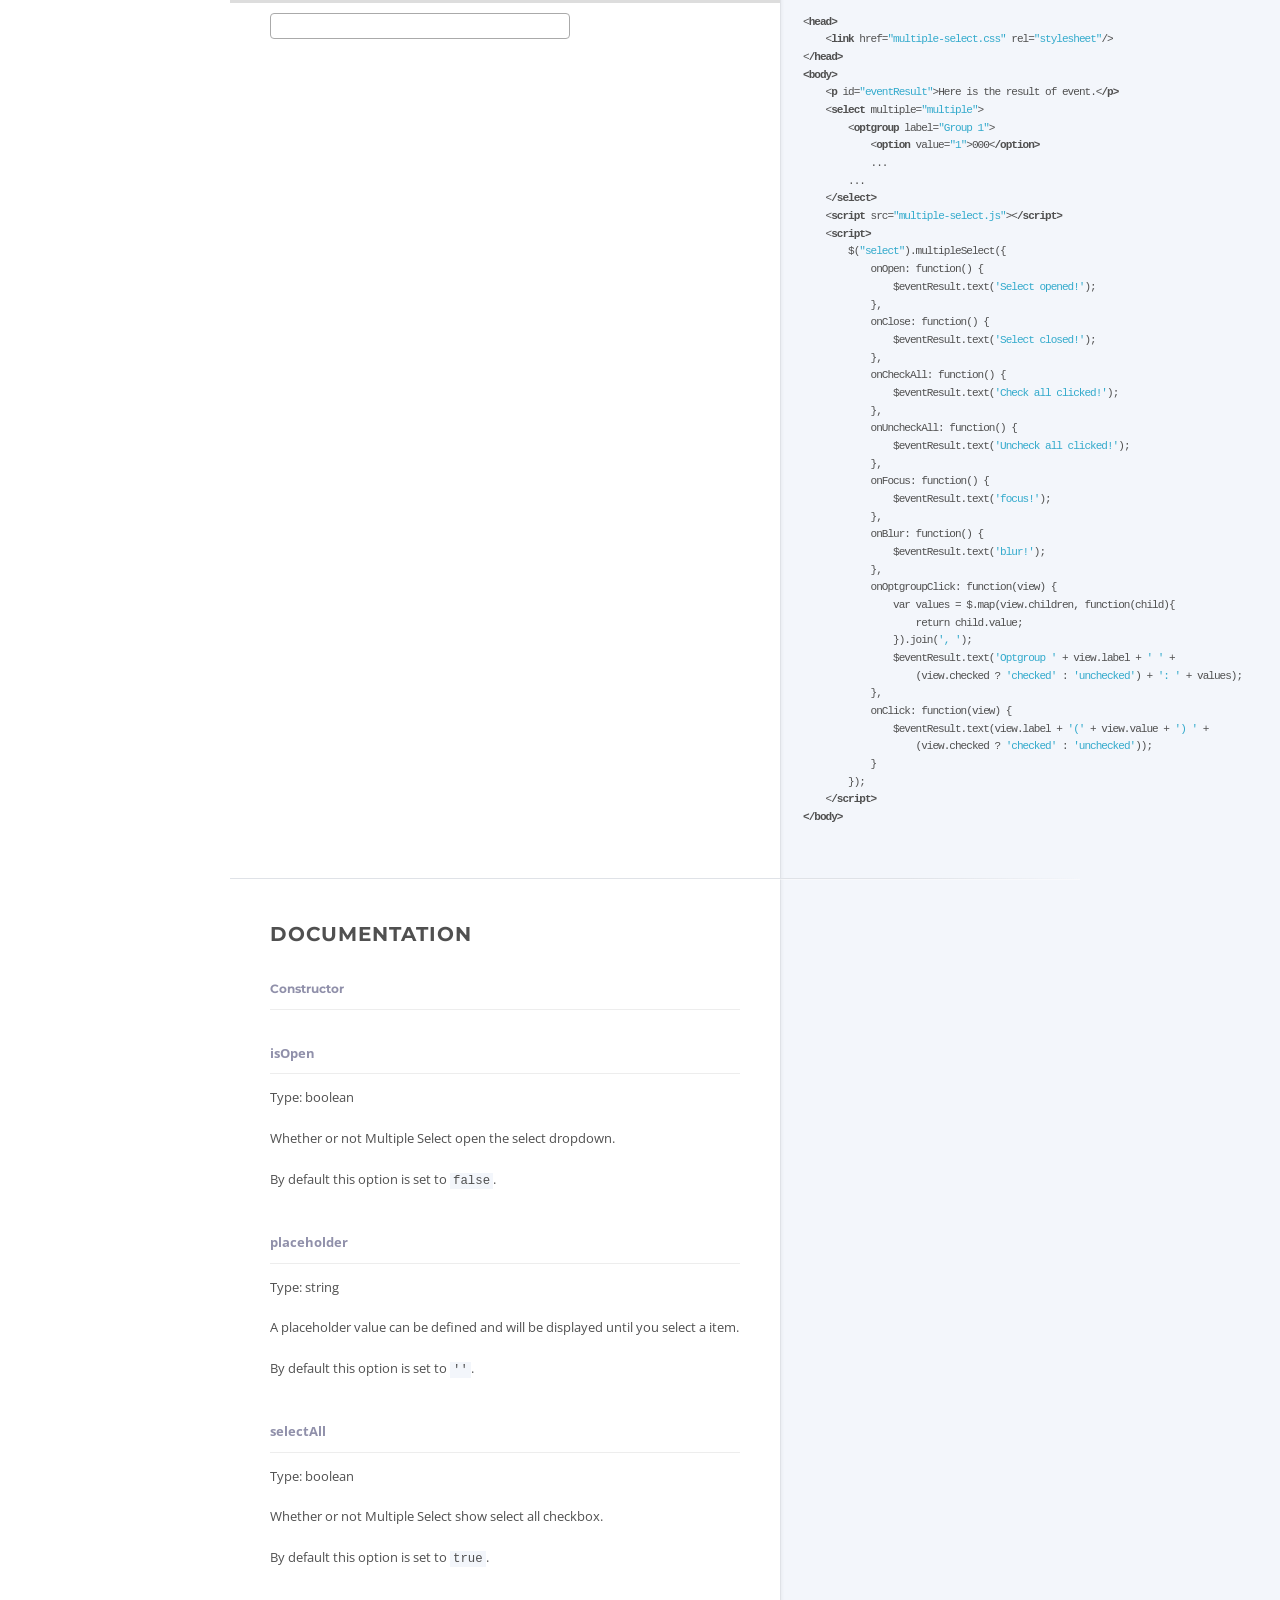
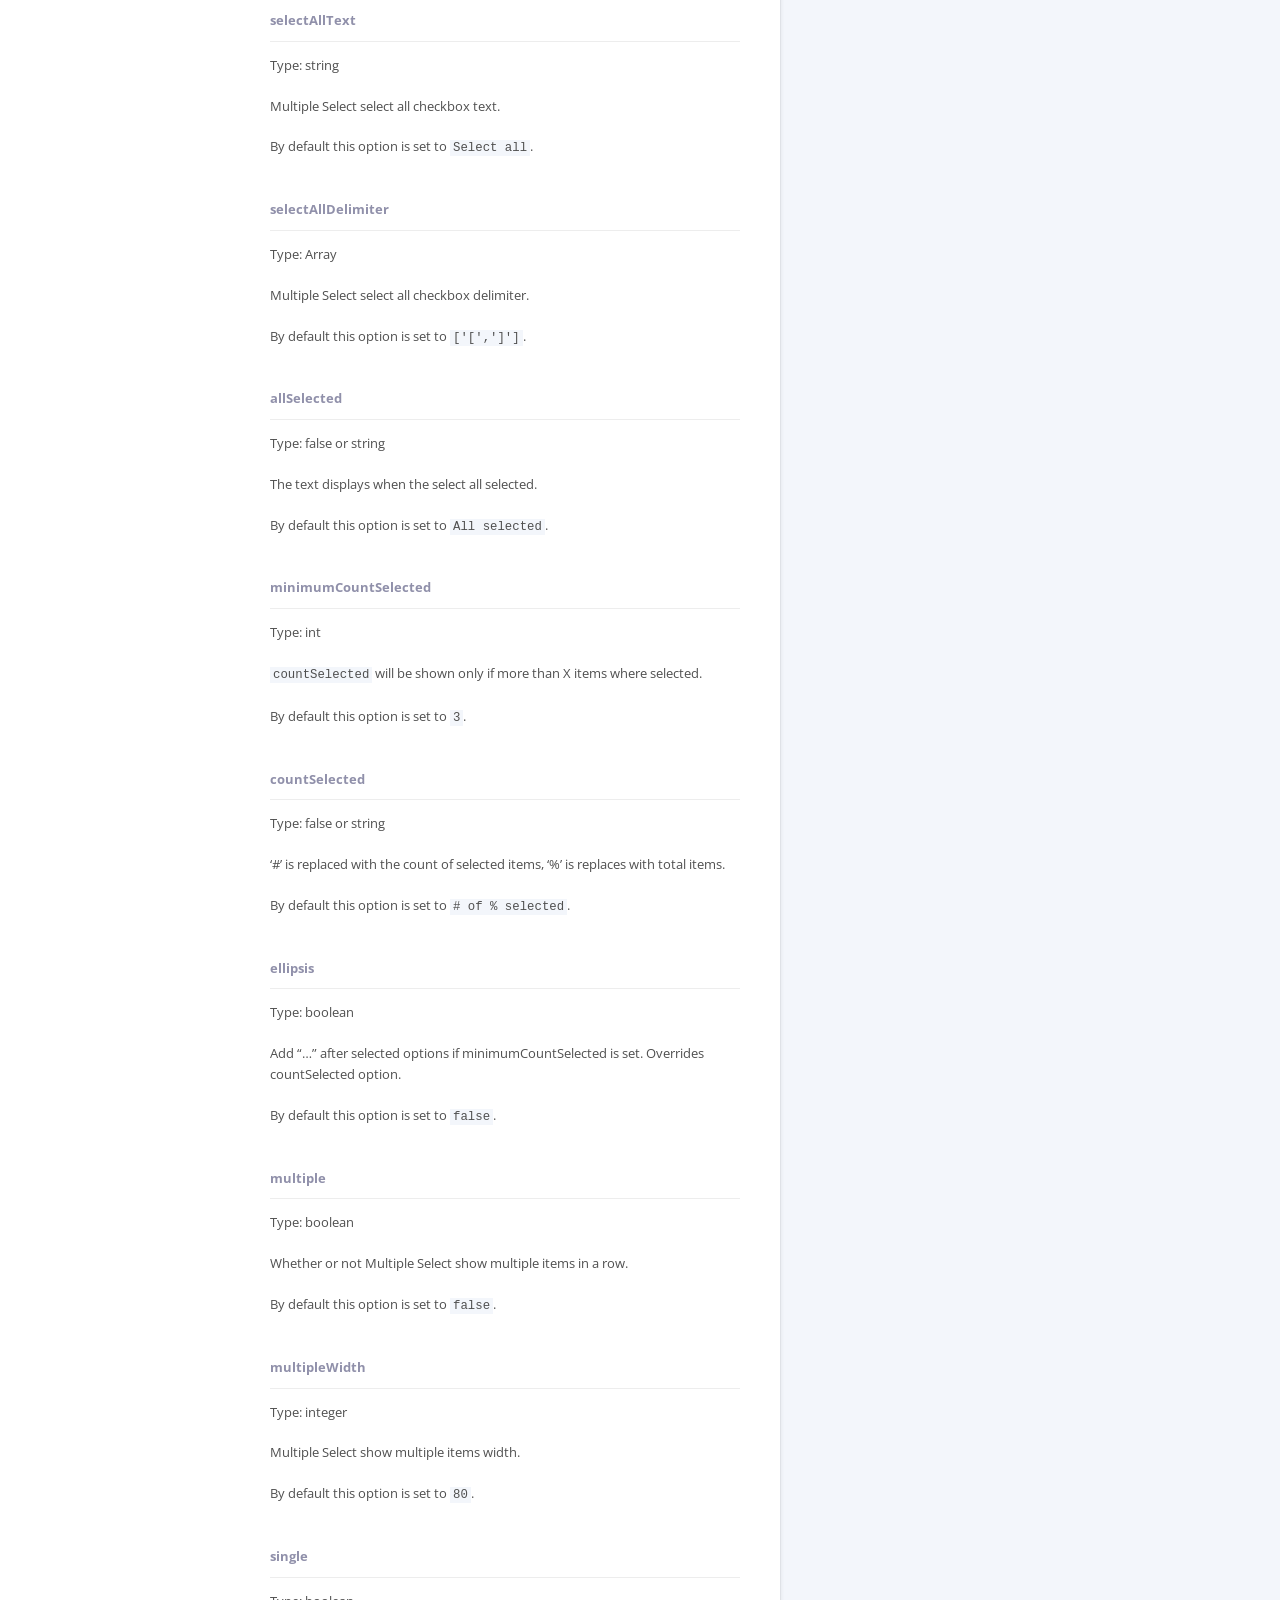
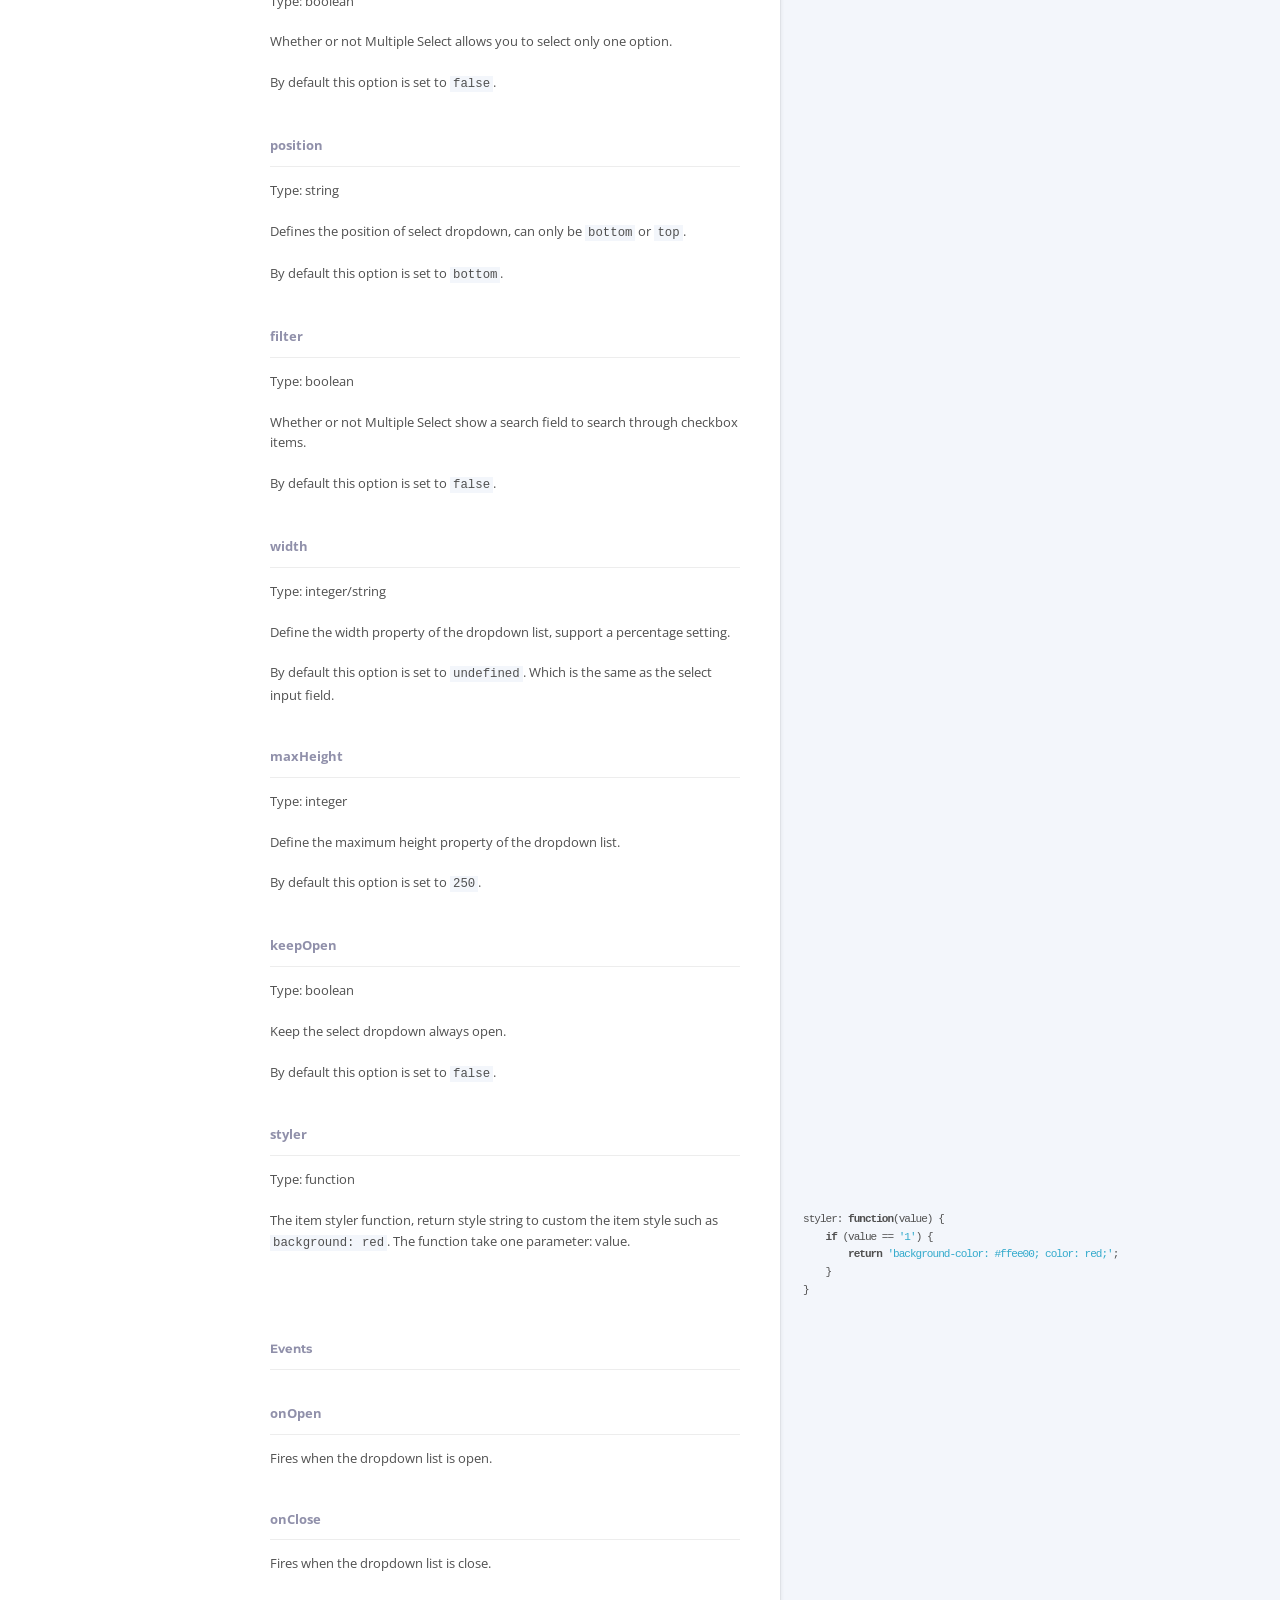
<file: multiple-select-master/docs/index.html>
<!doctype html>
<html>
<head>
  <meta charset="utf-8">
  <title>Multiple Select</title>
  <meta http-equiv="X-UA-Compatible" content="IE=edge,chrome=1">
  <meta name="viewport" content="width=device-width">
  <meta content="Multiple Select" property="og:title">
  <meta content="Multiple select is a jQuery plugin to select multiple elements with checkboxes :)." name="description">
  
  <!-- css -->
  <link rel="stylesheet" href="css/base.css" />

  <script src="assets/jquery.min.js"></script>
  <script src="assets/es5-shim.min.js"></script>
  <!-- Flatdoc -->
  <script src="assets/flatdoc/legacy.js"></script>
  <script src="assets/flatdoc/flatdoc.js"></script>

  <!-- Flatdoc theme -->
  <link href="assets/flatdoc/theme-white/style.css" rel="stylesheet">
  <script src="assets/flatdoc/theme-white/script.js"></script>

  <!-- Multiple Select -->
  <link href="../multiple-select.css" rel="stylesheet" />
  <script src="../multiple-select.js"></script>
  
  <!--[if lt IE 9]>
    <script src="assets/html5shiv.js"></script>
    <script src="assets/respond.min.js"></script>
  <![endif]-->

  <script type="text/javascript">
    if (window!=top) // 判断当前的window对象是否是top对象
      top.location.href = window.location.href; // 如果不是，将top对象的网址自动导向被嵌入网页的网址
  </script>

  <!-- js -->
  <script src="js/index.js"></script>
</head>
<body role="flatdoc">
  <div class="header">
    <div class="left">
      <h1>Multiple Select</h1>
      <ul>
        <li><a href="https://github.com/wenzhixin/multiple-select">View on GitHub</a></li>
        <li><a href="https://github.com/wenzhixin/multiple-select/issues">Issues</a></li>
        <li><a href="index.html">English</a></li>
        <li><a href="index.html?locale=zh_CN">Chinese</a></li>
      </ul>
    </div>
    <div class="right">
      <!-- GitHub buttons: see http://ghbtns.com -->
        <iframe src="http://ghbtns.com/github-btn.html?user=wenzhixin&repo=multiple-select&type=watch&count=true" allowtransparency="true" frameborder="0" scrolling="0" width="110" height="20"></iframe>
        <iframe src="http://ghbtns.com/github-btn.html?user=wenzhixin&repo=multiple-select&type=fork&count=true" allowtransparency="true" frameborder="0" scrolling="0" width="95" height="20"></iframe>
        <iframe src="http://ghbtns.com/github-btn.html?user=wenzhixin&type=follow&count=true" allowtransparency="true" frameborder="0" scrolling="0" width="175" height="20"></iframe>
    </div>
  </div>

  <div class="content-root">
    <div class="menubar">
      <div class="section">
        <a class="big button" href="https://github.com/wenzhixin/multiple-select" target="_blank">Download</a>
      </div>
      <div class="menu section" role="flatdoc-menu"></div>
    </div>
    <div role="flatdoc-content" class="content"></div>
  </div>

  <script src="//wenzhixin.net.cn/js/analytics.js"></script>
</body>
</html>
</file>
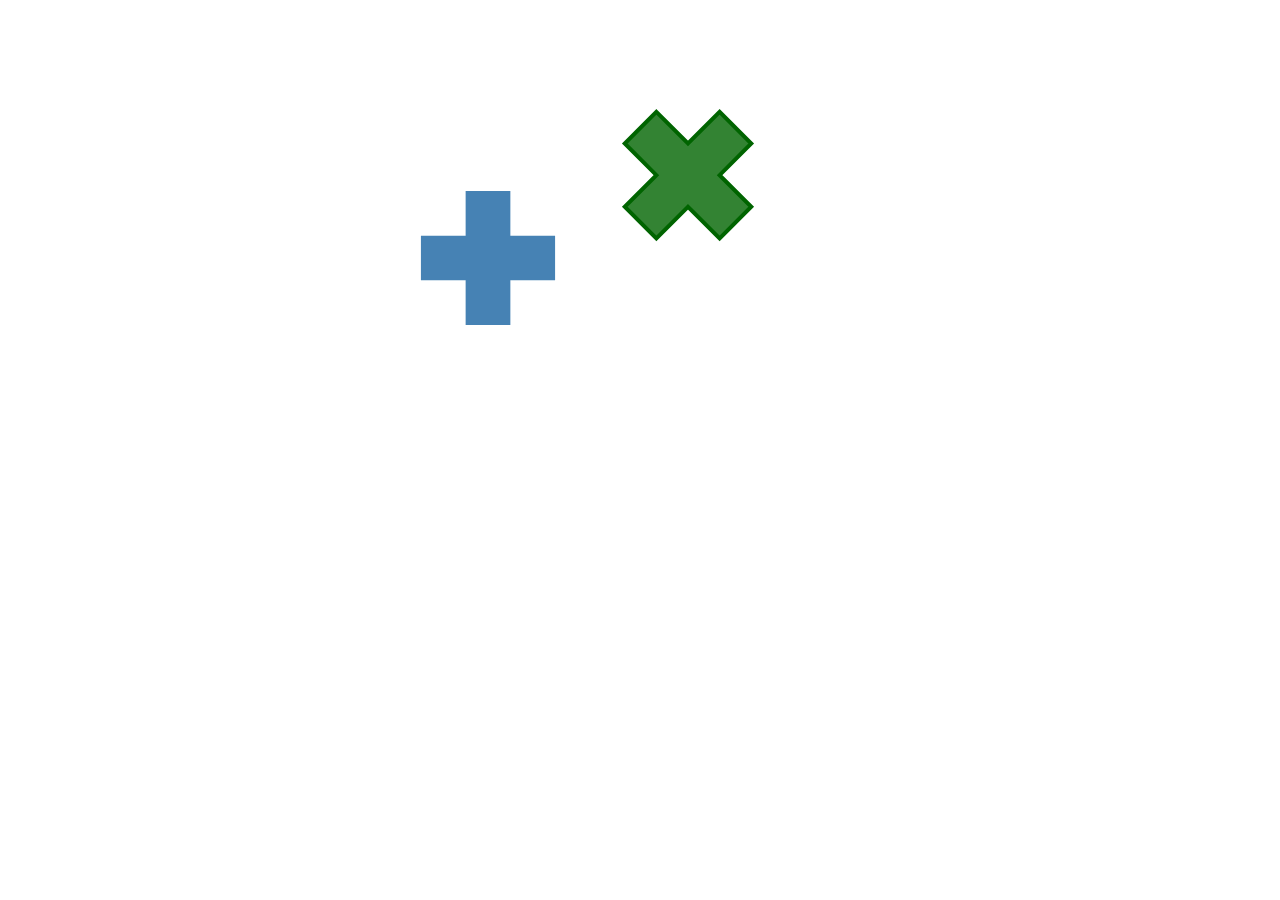
<file: d3-master/test/math/transform-rotate-origin-test.html>
<!DOCTYPE html>
<meta charset="utf-8">
<body>
<script src="../../d3.js"></script>
<script>

var width = 960,
    height = 500;

var cross = d3.svg.symbol()
    .type("cross")
    .size(10000);

var svg = d3.select("body").append("svg")
    .attr("width", width)
    .attr("height", height)
  .append("g")
    .attr("transform", "translate(" + (width / 2) + "," + (height / 2) + ")");

svg.append("path")
    .style("fill", "steelblue")
    .attr("d", cross);

svg.append("path")
    .style("fill", "darkgreen")
    .attr("d", cross)
    .attr("transform", "rotate(45 200,200)");

svg.append("path")
    .style("fill", "white")
    .style("fill-opacity", 0.2)
    .style("stroke", "steelblue")
    .style("stroke-width", "4px")
    .attr("d", cross)
  .transition()
    .duration(1000)
    .style("stroke", "darkgreen")
    .attr("transform", "rotate(45 200,200)");

</script>
</file>
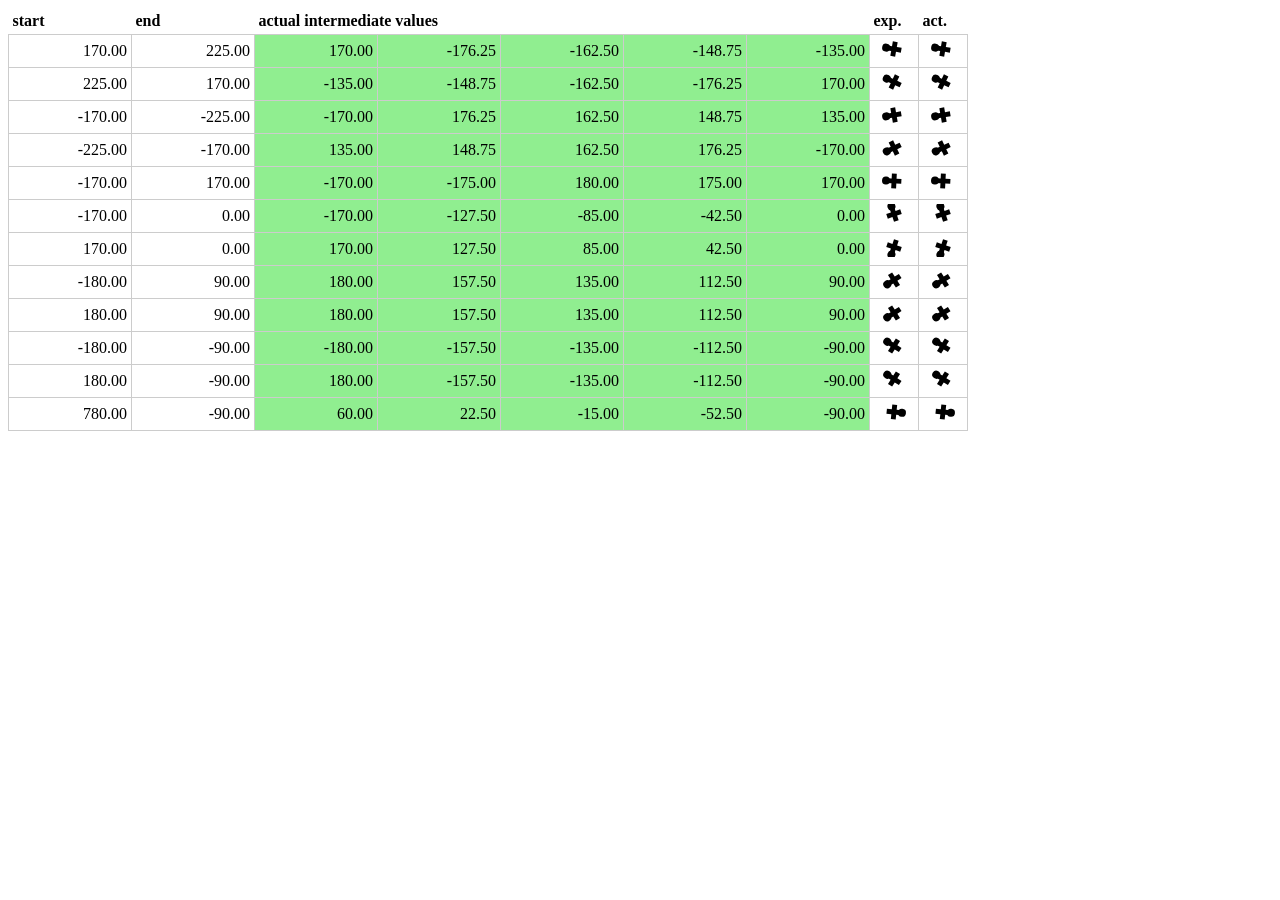
<file: d3-master/test/math/transform-rotate-test.html>
<!DOCTYPE html>
<meta charset="utf-8">
<style>

table {
  width: 960px;
  border-spacing: 0;
  border-collapse: collapse;
}

th, td {
  padding: 4px;
}

th {
  text-align: left;
}

td {
  border: solid 1px #ccc;
  text-align: right;
}

td.fail {
  background: lightcoral;
}

td.success {
  background: lightgreen;
}

</style>
<table>
  <thead>
    <th>start</th>
    <th>end</th>
    <th colspan=5>actual intermediate values</th>
    <th>exp.</th>
    <th>act.</th>
  </thead>
  <tbody>
  </tbody>
</table>
<script src="../../d3.js"></script>
<script>

var format = d3.format(",.2f");

var tests = [
  {start:  170, end:  225, expected: [ 170.00, -176.25, -162.50, -148.75, -135.00]},
  {start:  225, end:  170, expected: [-135.00, -148.75, -162.50, -176.25,  170.00]},
  {start: -170, end: -225, expected: [-170.00,  176.25,  162.50,  148.75,  135.00]},
  {start: -225, end: -170, expected: [ 135.00,  148.75,  162.50,  176.25, -170.00]},
  {start: -170, end:  170, expected: [-170.00, -175.00,  180.00,  175.00,  170.00]},
  {start: -170, end:    0, expected: [-170.00, -127.50,  -85.00,  -42.50,    0.00]},
  {start:  170, end:    0, expected: [ 170.00,  127.50,   85.00,   42.50,    0.00]},
  {start: -180, end:   90, expected: [ 180.00,  157.50,  135.00,  112.50,   90.00]},
  {start:  180, end:   90, expected: [ 180.00,  157.50,  135.00,  112.50,   90.00]},
  {start: -180, end:  -90, expected: [-180.00, -157.50, -135.00, -112.50,  -90.00]},
  {start:  180, end:  -90, expected: [ 180.00, -157.50, -135.00, -112.50,  -90.00]},
  {start:  780, end:  -90, expected: [  60.00,  22.50,  -15.00,   -52.50,  -90.00]}
];

var tr = d3.select("tbody").selectAll("tr")
    .data(tests)
  .enter().append("tr");

tr.append("td")
    .text(function(d) { return format(d.start); });

tr.append("td")
    .text(function(d) { return format(d.end); });

tr.selectAll(".actual")
    .data(function(d) {
      var interpolate = d3.interpolateTransform("rotate(" + d.start + ")", "rotate(" + d.end + ")");
      return d.expected.map(function(expected, i) {
        return {
          expected: expected,
          actual: d3.transform(interpolate(i / 4)).rotate
        };
      });
    })
  .enter().append("td")
    .text(function(d, i) { return format(d.actual); })
    .attr("class", function(d) { return Math.abs(d.actual - d.expected) < 0.01 ? "success" : "fail"; });

var ga = tr.append("td").attr("width", 40).append("svg")
    .attr("width", 40)
    .attr("height", 20)
  .append("g")
    .attr("transform", "translate(20,10)")
  .append("g")
    .each(animateExpected);

ga.append("path")
    .attr("d", d3.svg.symbol().type("cross").size(120));

ga.append("circle")
    .attr("cx", 8)
    .attr("r", 4);

var gb = tr.append("td").attr("width", 40).append("svg")
    .attr("width", 40)
    .attr("height", 20)
  .append("g")
    .attr("transform", "translate(20,10)")
  .append("g")
    .each(animateActual);

gb.append("path")
    .attr("d", d3.svg.symbol().type("cross").size(120));

gb.append("circle")
    .attr("cx", 8)
    .attr("r", 4);

function animateExpected(d) {
  d3.select(this).transition()
      .duration(2500)
      .attrTween("transform", function(d) {
        var a = d.start % 360, b = d.end % 360;
        if (a - b > 180) b += 360; else if (b - a > 180) a += 360; // shortest path
        return d3.interpolateString("rotate(" + a + ")", "rotate(" + b + ")");
      })
      .each("end", animateExpected);
}

function animateActual(d) {
  d3.select(this)
      .attr("transform", "rotate(" + d.start + ")")
    .transition()
      .duration(2500)
      .attr("transform", "rotate(" + d.end + ")")
      .each("end", animateActual);
}

</script>
</file>
<file: jquery-timepicker-master/lib/site.css>
body {
    background: #f0f0f0;
    color: #444;
    font-family: helvetica, arial, sans-serif;
    font-size: 15px;
    line-height: 1.3;
    margin: 0;
    padding: 0;
}

header,
section,
footer {
    padding: 20px;
}

header,
footer {
    background: #d4d4d4;
    color: #666;
    position: relative;
}

header h1 {
    margin: 0;
    padding: 0;
}

header h1 a {
    font-family: Lucida Sans Unicode, Lucida Grande, sans-serif;
    font-size: 60px;
    font-weight: 200;
    text-decoration: none;
}

header p {
    font-size: 23px;
}

#header-links {
    margin: 0;
    padding: 0;
    list-style: none;
    position: absolute;
    right: 20px;
    top: 30px;
    text-align: right;
}

#header-links a {
    color: #888;
}

#header-links a:hover {
    color: #06c;
}

h2 {
    color: #444;
    font-size: 35px;
    font-weight: normal;
    margin: 0;
    line-height: 1.1
}

p {
    margin: 20px 0 0 0;
}

p:first-child {
    margin-top: 0;
}

input {
    font-size: 13px;
    -webkit-border-radius: 3px;
    -moz-border-radius: 5px;
    border-radius: 5px;
    padding: 3px;
    background: #fff;
    border: 1px solid #aac;
}

input.time {
    width: 80px;
}

input.date {
    width: 90px;
}

a {
    color: #06c;
    text-decoration: none;
}

a:hover {
    text-decoration: underline;
}

image {
    border: 0;
}

.body-text {
    width: 700px;
}

#examples article {
    padding-top: 100px;
    clear: both;
}

#examples article:first-child {
    padding-top: 0;
}

#examples .demo {
    width: 450px;
    float: left;
}

#examples .code {
    font-size: 12px;
    margin: 0 0 0 470px;
}

footer {
    font-size: 12px;
}

/**
 * Blackboard theme
 *
 * Adapted from Domenico Carbotta's TextMate theme of the same name
 *
 * @author Domenico Carbotta
 * @author Craig Campbell
 * @version 1.0.2
 */
pre {
    background: #0B1022;
    word-wrap: break-word;
    margin: 0px;
    padding: 0px;
    padding: 10px;
    color: #fff;
    font-size: 14px;
    margin-bottom: 20px;
}

pre, code {
    font-family: 'Monaco', courier, monospace;
}

pre .comment {
    color: #727272;
}

pre .constant {
    color: #D8FA3C;
}

pre .storage {
    color: #FBDE2D;
}

pre .string, pre .comment.docstring {
    color: #61CE3C;
}

pre .string.regexp, pre .support.tag.script, pre .support.tag.style {
    color: #fff;
}

pre .keyword, pre .selector {
    color: #FBDE2D;
}

pre .inherited-class {
    font-style: italic;
}

pre .entity {
    color: #FF6400;
}

pre .support, *[data-language="c"] .function.call {
    color: #8DA6CE;
}

pre .variable.global, pre .variable.class, pre .variable.instance {
    color: #FF6400;
}
</file>
<file: multiple-select-master/multiple-select.css>
/**
 * @author zhixin wen <wenzhixin2010@gmail.com>
 */

<<<<<<< HEAD
=======

>>>>>>> refs/remotes/origin/categories
.ms-parent {
    display: inline-block;
    position: relative;
    vertical-align: middle;
    margin-left: 10px;
    color: #212126;
}

.ms-choice {
    display: block;
    width: 100%;
    height: 26px;
    padding: 0;
    overflow: hidden;
    cursor: pointer;
    border: 1px solid #aaa;
    text-align: left;
    white-space: nowrap;
    line-height: 26px;
    color: #212126;
    font-size: 0.8em;
    text-decoration: none;
    -webkit-border-radius: 4px;
    -moz-border-radius: 4px;
    border-radius: 4px;
    background-color: #fff;
}

.ms-choice.disabled {
    background-color: #f4f4f4;
    background-image: none;
    border: 1px solid #ddd;
    cursor: default;
}

.ms-choice > span {
    position: absolute;
    top: 0;
    left: 0;
    right: 20px;
    white-space: nowrap;
    overflow: hidden;
    text-overflow: ellipsis;
    display: block;
    padding-left: 8px;
}

.ms-choice > span.placeholder {
    color: #212126;
}

.ms-choice > div {
    position: absolute;
    top: 0;
    right: 0;
    width: 20px;
    height: 25px;
    background: url('multiple-select.png') left top no-repeat;
}

.ms-choice > div.open {
    background: url('multiple-select.png') right top no-repeat;
}

.ms-drop {
    width: 100%;
    overflow: hidden;
    display: none;
    margin-top: -1px;
    padding: 0;
    position: absolute;
    z-index: 1000;
    background: #fff;
    color: #212126;
    font-size: 0.85em;
    border: 1px solid #aaa;
    -webkit-border-radius: 4px;
    -moz-border-radius: 4px;
    border-radius: 4px;
}

.ms-drop.bottom {
    top: 100%;
    -webkit-box-shadow: 0 4px 5px rgba(0, 0, 0, .15);
    -moz-box-shadow: 0 4px 5px rgba(0, 0, 0, .15);
    box-shadow: 0 4px 5px rgba(0, 0, 0, .15);
}

.ms-drop.top {
    bottom: 100%;
    -webkit-box-shadow: 0 -4px 5px rgba(0, 0, 0, .15);
    -moz-box-shadow: 0 -4px 5px rgba(0, 0, 0, .15);
    box-shadow: 0 -4px 5px rgba(0, 0, 0, .15);
}

.ms-search {
    display: inline-block;
    margin: 0;
    min-height: 26px;
    padding: 4px;
    position: relative;
    white-space: nowrap;
    width: 100%;
    z-index: 10000;
}

.ms-search input {
    width: 100%;
    height: auto !important;
    min-height: 24px;
    padding: 0 20px 0 5px;
    margin: 0;
    outline: 0;
<<<<<<< HEAD
    /* font-family: */
    font-size: 1em;
=======
>>>>>>> refs/remotes/origin/categories
    border: 1px solid #aaa;
    -webkit-border-radius: 0;
    -moz-border-radius: 0;
    border-radius: 0;
    -webkit-box-shadow: none;
    -moz-box-shadow: none;
    box-shadow: none;
    background: #fff url('multiple-select.png') no-repeat 100% -22px;
    background: url('multiple-select.png') no-repeat 100% -22px, -webkit-gradient(linear, left bottom, left top, color-stop(0.85, white), color-stop(0.99, #eeeeee));
    background: url('multiple-select.png') no-repeat 100% -22px, -webkit-linear-gradient(center bottom, white 85%, #eeeeee 99%);
    background: url('multiple-select.png') no-repeat 100% -22px, -moz-linear-gradient(center bottom, white 85%, #eeeeee 99%);
    background: url('multiple-select.png') no-repeat 100% -22px, -o-linear-gradient(bottom, white 85%, #eeeeee 99%);
    background: url('multiple-select.png') no-repeat 100% -22px, -ms-linear-gradient(top, #ffffff 85%, #eeeeee 99%);
    background: url('multiple-select.png') no-repeat 100% -22px, linear-gradient(top, #ffffff 85%, #eeeeee 99%);
}

.ms-search, .ms-search input {
    -webkit-box-sizing: border-box;
    -khtml-box-sizing: border-box;
    -moz-box-sizing: border-box;
    -ms-box-sizing: border-box;
    box-sizing: border-box;
}

.ms-drop ul {
    overflow: auto;
    margin: 0;
    padding: 5px 8px;
}

.ms-drop ul > li {
    list-style: none;
    display: list-item;
    background-image: none;
    position: static;
}

.ms-drop ul > li .disabled {
    opacity: .35;
    filter: Alpha(Opacity=35);
}

.ms-drop ul > li.multiple {
    display: block;
    float: left;
}

.ms-drop ul > li.group {
    clear: both;
}

.ms-drop ul > li.multiple label {
    width: 100%;
    display: block;
    white-space: nowrap;
    overflow: hidden;
    text-overflow: ellipsis;
}

.ms-drop ul > li label {
    font-weight: normal;
    display: block;
    white-space: nowrap;
}

.ms-drop ul > li label.optgroup {
    font-weight: bold;
}

.ms-drop input[type="checkbox"] {
    vertical-align: middle;
}

.ms-drop .ms-no-results {
    display: none;
}
</file>
<file: multiple-select-master/docs/css/base.css>
/*文字排版*/
.f11{font-size:11px}
.f12{font-size:12px}
.f13{font-size:13px}
.f14{font-size:14px}
.f16{font-size:16px}
.f20{font-size:20px}
.fb{font-weight:bold}
.fn{font-weight:normal}
.t2{text-indent:2em}
.t3{text-indent:3em}
.t4{text-indent:4em}
.t6{text-indent:6em}
.lh150{line-height:150%}
.lh180{line-height:180%}
.lh200{line-height:200%}
.unl{text-decoration:underline;}
.lth{text-decoration:line-through;}
.no_unl{text-decoration:none;}
/*定位*/
.tl{text-align:left}
.tc{text-align:center}
.tr{text-align:right}
.bc{margin-left:auto;margin-right:auto;}
.fl{float:left;display:inline}
.fr{float:right;display:inline}
.cb{clear:both}
.cl{clear:left}
.cr{clear:right}
.clearfix:after{content:".";display:block;height:0;clear:both;visibility:hidden}
.clearfix{display:inline-block}* html .clearfix{height:1%}.clearfix{display:block}
.vm{vertical-align:middle}
.pr{position:relative}
.pa{position:absolute}
.abs-right{position:absolute;right:0;top:0}
.zoom{zoom:1}
.hidden{visibility:hidden}
.none{display:none}
/*长度高度*/
.w10{width:10px}
.w20{width:20px}
.w30{width:30px}
.w40{width:40px}
.w50{width:50px}
.w60{width:60px}
.w70{width:70px}
.w80{width:80px}
.w90{width:90px}
.w100{width:100px}
.w200{width:200px}
.w250{width:250px}
.w300{width:300px}
.w400{width:400px}
.w500{width:500px}
.w600{width:600px}
.w700{width:700px}
.w800{width:800px}
.w1000{width:1000px}
.w{width:100%}
.h20{height:20px}
.h30{height:30px}
.h50{height:50px}
.h80{height:80px}
.h100{height:100px}
.h200{height:200px}
.h300{height:300px}
.h400{height:400px}
.h500{height:500px}
.h{height:100%}
/*边距*/
.m10{margin:10px}
.m15{margin:15px}
.m30{margin:30px}
.mt5{margin-top:5px}
.mt10{margin-top:10px}
.mt15{margin-top:15px}
.mt20{margin-top:20px}
.mt30{margin-top:30px}
.mt50{margin-top:50px}
.mt100{margin-top:100px}
.mb5{margin-bottom:5px}
.mb10{margin-bottom:10px}
.mb15{margin-bottom:15px}
.mb20{margin-bottom:20px}
.mb30{margin-bottom:30px}
.mb50{margin-bottom:50px}
.mb100{margin-bottom:100px}
.ml5{margin-left:5px}
.ml10{margin-left:10px}
.ml15{margin-left:15px}
.ml20{margin-left:20px}
.ml30{margin-left:30px}
.ml50{margin-left:50px}
.ml100{margin-left:100px}
.ml200{margin-left:200px;}
.mr5{margin-right:5px}
.mr10{margin-right:10px}
.mr15{margin-right:15px}
.mr20{margin-right:20px}
.mr30{margin-right:30px}
.mr50{margin-right:50px}
.mr100{margin-right:100px}
.p10{padding:10px;}
.p15{padding:15px;}
.p30{padding:30px;}
.pt5{padding-top:5px}
.pt10{padding-top:10px}
.pt15{padding-top:15px}
.pt20{padding-top:20px}
.pt30{padding-top:30px}
.pt50{padding-top:50px}
.pb5{padding-bottom:5px}
.pb10{padding-bottom:10px}
.pb15{padding-bottom:15px}
.pb20{padding-bottom:20px}
.pb30{padding-bottom:30px}
.pb50{padding-bottom:50px}
.pb100{padding-bottom:100px}
.pl5{padding-left:5px}
.pl10{padding-left:10px}
.pl15{padding-left:15px}
.pl20{padding-left:20px}
.pl30{padding-left:30px}
.pl50{padding-left:50px}
.pl100{padding-left:100px}
.pr5{padding-right:5px}
.pr10{padding-right:10px}
.pr15{padding-right:15px}
.pr20{padding-right:20px}
.pr30{padding-right:30px}
.pr50{padding-right:50px}
.pr100{padding-right:100px}
/*颜色*/
.bcw{background-color:#ffffff}
.colorred{color:#ff0000}
div.disabled{color:#cccccc}
.button_pointer{cursor:pointer}
</file>
<file: multiple-select-master/docs/assets/flatdoc/theme-white/style.css>
/* ----------------------------------------------------------------------------
 * Fonts
 */
@import url("http://fonts.googleapis.com/css?family=Montserrat:700|Open+Sans:300");
/* ----------------------------------------------------------------------------
 * Base
 */
html,
body,
div,
span,
applet,
object,
iframe,
h1,
h2,
h3,
h4,
h5,
h6,
p,
blockquote,
pre,
a,
abbr,
acronym,
address,
big,
cite,
code,
del,
dfn,
em,
img,
ins,
kbd,
q,
s,
samp,
small,
strike,
strong,
sub,
sup,
tt,
var,
dl,
dt,
dd,
ol,
ul,
li,
fieldset,
form,
label,
legend,
table,
caption,
tbody,
tfoot,
thead,
tr,
th,
td {
  margin: 0;
  padding: 0;
  border: 0;
  outline: 0;
  font-weight: inherit;
  font-style: inherit;
  font-family: inherit;
  font-size: 100%;
  vertical-align: baseline;
}
body {
  line-height: 1;
  color: #000;
  background: #fff;
}
ol,
ul {
  list-style: none;
}
table {
  border-collapse: separate;
  border-spacing: 0;
  vertical-align: middle;
}
caption,
th,
td {
  text-align: left;
  font-weight: normal;
  vertical-align: middle;
}
a img {
  border: none;
}
html,
body {
  height: 100%;
}
html {
  overflow-x: hidden;
}
body,
td,
textarea,
input {
  font-family: Helvetica Neue, Open Sans, sans-serif;
  line-height: 1.6;
  font-size: 13px;
  color: #505050;
}
@media (max-width: 480px) /* Mobile */ {
  body,
  td,
  textarea,
  input {
    font-size: 12px;
  }
}
a {
  color: #2badad;
  text-decoration: none;
}
a:hover {
  color: #228a8a;
}
/* ----------------------------------------------------------------------------
 * Content styling
 */
.content p,
.content ul,
.content ol,
.content h1,
.content h2,
.content h3,
.content h4,
.content h5,
.content h6,
.content pre,
.content blockquote {
  padding: 10px 0;
  -webkit-box-sizing: border-box;
  -moz-box-sizing: border-box;
  box-sizing: border-box;
}
.content h1,
.content h2,
.content h3,
.content h4,
.content h5,
.content h6 {
  font-weight: bold;
  -webkit-font-smoothing: antialiased;
  text-rendering: optimizeLegibility;
}
.content pre {
  font-family: Menlo, monospace;
}
.content ul > li {
  list-style-type: disc;
}
.content ol > li {
  list-style-type: decimal;
}
.content ul,
.content ol {
  margin-left: 20px;
}
.content ul > li {
  list-style-type: none;
  position: relative;
}
.content ul > li:before {
  content: '';
  display: block;
  position: absolute;
  left: -17px;
  top: 7px;
  width: 5px;
  height: 5px;
  -webkit-border-radius: 4px;
  border-radius: 4px;
  -webkit-box-sizing: border-box;
  -moz-box-sizing: border-box;
  box-sizing: border-box;
  background: #fff;
  border: solid 1px #9090aa;
}
.content li > :first-child {
  padding-top: 0;
}
.content strong,
.content b {
  font-weight: bold;
}
.content i,
.content em {
  font-style: italic;
  color: #9090aa;
}
.content code {
  font-family: Menlo, monospace;
  background: #f3f6fb;
  padding: 1px 3px;
  font-size: 0.95em;
}
.content pre > code {
  display: block;
  background: transparent;
  font-size: 0.85em;
  letter-spacing: -1px;
}
.content blockquote :first-child {
  padding-top: 0;
}
.content blockquote :last-child {
  padding-bottom: 0;
}
/* ----------------------------------------------------------------------------
 * Content
 */
.content-root {
  min-height: 90%;
  position: relative;
}
.content {
  padding-top: 30px;
  padding-bottom: 40px;
  padding-left: 40px;
  padding-right: 40px;
  zoom: 1;
  max-width: 700px;
}
.content:before,
.content:after {
  content: "";
  display: table;
}
.content:after {
  clear: both;
}
.content blockquote {
  color: #9090aa;
  text-shadow: 0 1px 0 rgba(255,255,255,0.5);
}
.content h1,
.content h2,
.content h3 {
  -webkit-font-smoothing: antialiased;
  text-rendering: optimizeLegibility;
  font-family: montserrat;
  padding-bottom: 0;
}
.content h1 + p,
.content h2 + p,
.content h3 + p,
.content h1 ul,
.content h2 ul,
.content h3 ul,
.content h1 ol,
.content h2 ol,
.content h3 ol {
  padding-top: 10px;
}
.content h1,
.content h2 {
  text-transform: uppercase;
  letter-spacing: 1px;
  font-size: 1.5em;
}
.content h3 {
  font-size: 1.2em;
}
.content h1,
.content h2,
.content .big-heading,
body.big-h3 .content h3 {
  padding-top: 80px;
}
.content h1:before,
.content h2:before,
.content .big-heading:before,
body.big-h3 .content h3:before {
  display: block;
  content: '';
  background: -webkit-gradient(linear, left top, right top, color-stop(0.8, #dfe2e7), color-stop(1, rgba(223,226,231,0)));
  background: -webkit-linear-gradient(left, #dfe2e7 80%, rgba(223,226,231,0) 100%);
  background: -moz-linear-gradient(left, #dfe2e7 80%, rgba(223,226,231,0) 100%);
  background: -o-linear-gradient(left, #dfe2e7 80%, rgba(223,226,231,0) 100%);
  background: -ms-linear-gradient(left, #dfe2e7 80%, rgba(223,226,231,0) 100%);
  background: linear-gradient(left, #dfe2e7 80%, rgba(223,226,231,0) 100%);
  -webkit-box-shadow: 0 1px 0 rgba(255,255,255,0.4);
  box-shadow: 0 1px 0 rgba(255,255,255,0.4);
  height: 1px;
  position: relative;
  top: -40px;
  left: -40px;
  width: 100%;
}
@media (max-width: 768px) /* Mobile and tablet */ {
  .content h1,
  .content h2,
  .content .big-heading,
body.big-h3 .content h3 {
    padding-top: 40px;
  }
  .content h1:before,
  .content h2:before,
  .content .big-heading:before,
body.big-h3 .content h3:before {
    background: #dfe2e7;
    left: -40px;
    top: -20px;
    width: 120%;
  }
}
.content h4,
.content h5,
.content .small-heading,
body:not(.big-h3) .content h3 {
  border-bottom: solid 1px rgba(0,0,0,0.07);
  color: #9090aa;
  padding-top: 30px;
  padding-bottom: 10px;
}
body:not(.big-h3) .content h3 {
  font-size: 0.9em;
}
.content h1:first-child {
  padding-top: 0;
}
.content h1:first-child,
.content h1:first-child a,
.content h1:first-child a:visited {
  color: #505050;
}
.content h1:first-child:before {
  display: none;
}
@media (max-width: 768px) /* Tablet */ {
  .content h4,
  .content h5,
  .content .small-heading,
  body:not(.big-h3) .content h3 {
    padding-top: 20px;
  }
}
@media (max-width: 480px) /* Mobile */ {
  .content {
    padding: 20px;
    padding-top: 40px;
  }
  .content h4,
  .content h5,
  .content .small-heading,
  body:not(.big-h3) .content h3 {
    padding-top: 10px;
  }
}
body.no-literate .content pre > code {
  background: #f3f6fb;
  border: solid 1px #e7eaee;
  border-top: solid 1px #dbdde2;
  border-left: solid 1px #e2e5e9;
  display: block;
  padding: 10px;
  -webkit-border-radius: 2px;
  border-radius: 2px;
  overflow: auto;
}
body.no-literate .content pre > code {
  -webkit-overflow-scrolling: touch;
}
body.no-literate .content pre > code::-webkit-scrollbar {
  width: 15px;
  height: 15px;
}
body.no-literate .content pre > code::-webkit-scrollbar-thumb {
  background: #ddd;
  -webkit-border-radius: 8px;
  border-radius: 8px;
  border: solid 4px #f3f6fb;
}
body.no-literate .content pre > code:hover::-webkit-scrollbar-thumb {
  background: #999;
  -webkit-box-shadow: inset 2px 2px 3px rgba(0,0,0,0.2);
  box-shadow: inset 2px 2px 3px rgba(0,0,0,0.2);
}
@media (max-width: 1180px) /* Small desktop */ {
  .content pre > code {
    background: #f3f6fb;
    border: solid 1px #e7eaee;
    border-top: solid 1px #dbdde2;
    border-left: solid 1px #e2e5e9;
    display: block;
    padding: 10px;
    -webkit-border-radius: 2px;
    border-radius: 2px;
    overflow: auto;
  }
  .content pre > code {
    -webkit-overflow-scrolling: touch;
  }
  .content pre > code::-webkit-scrollbar {
    width: 15px;
    height: 15px;
  }
  .content pre > code::-webkit-scrollbar-thumb {
    background: #ddd;
    -webkit-border-radius: 8px;
    border-radius: 8px;
    border: solid 4px #f3f6fb;
  }
  .content pre > code:hover::-webkit-scrollbar-thumb {
    background: #999;
    -webkit-box-shadow: inset 2px 2px 3px rgba(0,0,0,0.2);
    box-shadow: inset 2px 2px 3px rgba(0,0,0,0.2);
  }
}
.button {
  -webkit-font-smoothing: antialiased;
  text-rendering: optimizeLegibility;
  font-family: montserrat, sans-serif;
  letter-spacing: -1px;
  font-weight: bold;
  display: inline-block;
  padding: 3px 25px;
  border: solid 2px #2badad;
  -webkit-border-radius: 20px;
  border-radius: 20px;
  margin-right: 15px;
}
.button,
.button:visited {
  background: #2badad;
  color: #fff;
  text-shadow: none;
}
.button:hover {
  border-color: #111;
  background: #111;
  color: #fff;
}
.button.light,
.button.light:visited {
  background: transparent;
  color: #9090aa;
  border-color: #9090aa;
  text-shadow: none;
}
.button.light:hover {
  border-color: #9090aa;
  background: #9090aa;
  color: #fff;
}
.content .button + em {
  color: #9090aa;
}
@media (min-width: 1180px) /* Big desktop */ {
  body:not(.no-literate) .content-root {
    background-color: #f3f6fb;
    -webkit-box-shadow: inset 780px 0 #fff, inset 781px 0 #dfe2e7, inset 790px 0 5px -10px rgba(0,0,0,0.1);
    box-shadow: inset 780px 0 #fff, inset 781px 0 #dfe2e7, inset 790px 0 5px -10px rgba(0,0,0,0.1);
  }
}
@media (min-width: 1180px) /* Big desktop */ {
  body:not(.no-literate) .content {
    padding-left: 0;
    padding-right: 0;
    width: 930px;
    max-width: none;
  }
  body:not(.no-literate) .content > p,
  body:not(.no-literate) .content > ul,
  body:not(.no-literate) .content > ol,
  body:not(.no-literate) .content > h1,
  body:not(.no-literate) .content > h2,
  body:not(.no-literate) .content > h3,
  body:not(.no-literate) .content > h4,
  body:not(.no-literate) .content > h5,
  body:not(.no-literate) .content > h6,
  body:not(.no-literate) .content > pre,
  body:not(.no-literate) .content > blockquote {
    width: 550px;
    -webkit-box-sizing: border-box;
    -moz-box-sizing: border-box;
    box-sizing: border-box;
    padding-right: 40px;
    padding-left: 40px;
  }
  body:not(.no-literate) .content > h1,
  body:not(.no-literate) .content > h2,
  body:not(.no-literate) .content > h3 {
    clear: both;
    width: 100%;
  }
  body:not(.no-literate) .content > pre,
  body:not(.no-literate) .content > blockquote {
    width: 380px;
    padding-left: 20px;
    padding-right: 20px;
    float: right;
    clear: right;
  }
  body:not(.no-literate) .content > pre + p,
  body:not(.no-literate) .content > blockquote + p,
  body:not(.no-literate) .content > pre + ul,
  body:not(.no-literate) .content > blockquote + ul,
  body:not(.no-literate) .content > pre + ol,
  body:not(.no-literate) .content > blockquote + ol,
  body:not(.no-literate) .content > pre + h4,
  body:not(.no-literate) .content > blockquote + h4,
  body:not(.no-literate) .content > pre + h5,
  body:not(.no-literate) .content > blockquote + h5,
  body:not(.no-literate) .content > pre + h6,
  body:not(.no-literate) .content > blockquote + h6 {
    clear: both;
  }
  body:not(.no-literate) .content > p,
  body:not(.no-literate) .content > ul,
  body:not(.no-literate) .content > ol,
  body:not(.no-literate) .content > h4,
  body:not(.no-literate) .content > h5,
  body:not(.no-literate) .content > h6 {
    float: left;
    clear: left;
  }
  body:not(.no-literate) .content > h4,
  body:not(.no-literate) .content > h5,
  body:not(.no-literate) .content > .small-heading,
  body:not(.big-h3) body:not(.no-literate) .content > h3 {
    margin-left: 40px;
    width: 470px;
    margin-bottom: 3px;
    padding-left: 0;
    padding-right: 0;
  }
  body:not(.no-literate):not(.big-h3) .content > h3 {
    margin-left: 40px;
    width: 470px;
    margin-bottom: 3px;
    padding-left: 0;
    padding-right: 0;
  }
}
.header {
  background: #f3f6fb;
  text-shadow: 0 1px 0 rgba(255,255,255,0.5);
  border-bottom: solid 1px #dfe2e7;
  padding: 15px 15px 15px 30px;
  zoom: 1;
  line-height: 20px;
  position: relative;
}
.header:before,
.header:after {
  content: "";
  display: table;
}
.header:after {
  clear: both;
}
.header .left {
  float: left;
}
.header .right {
  text-align: right;
  position: absolute;
  right: 15px;
  top: 15px;
}
.header .right iframe {
  display: inline-block;
  vertical-align: middle;
}
.header h1 {
  -webkit-font-smoothing: antialiased;
  text-rendering: optimizeLegibility;
  font-weight: bold;
  font-family: montserrat, sans-serif;
  font-size: 13px;
}
.header h1,
.header h1 a,
.header h1 a:visited {
  color: #9090aa;
}
.header h1 a:hover {
  color: #505050;
}
.header li a {
  font-size: 0.88em;
  color: #9090aa;
  display: block;
}
.header li a:hover {
  color: #3a3a44;
}
@media (min-width: 480px) /* Tablet & Desktop */ {
  .header h1 {
    float: left;
  }
  .header ul,
  .header li {
    display: block;
    float: left;
  }
  .header ul {
    margin-left: -15px;
  }
  .header h1 + ul {
    border-left: solid 1px #dfe2e7;
    margin-left: 15px;
  }
  .header li {
    border-left: solid 1px rgba(255,255,255,0.5);
    border-right: solid 1px #dfe2e7;
  }
  .header li:last-child {
    border-right: 0;
  }
  .header li a {
    padding: 0 15px;
  }
}
@media (max-width: 480px) /* Mobile */ {
  .right {
    display: none;
  }
}
.menubar {
  -webkit-font-smoothing: antialiased;
  text-rendering: optimizeLegibility;
}
.menubar .section {
  padding: 30px 30px;
  -webkit-box-sizing: border-box;
  -moz-box-sizing: border-box;
  box-sizing: border-box;
}
.menubar .section + .section {
  border-top: solid 1px #dfe2e7;
}
.menubar .section.no-line {
  border-top: 0;
  padding-top: 0;
}
a.big.button {
  display: block;
  -webkit-box-sizing: border-box;
  -moz-box-sizing: border-box;
  box-sizing: border-box;
  width: 100%;
  padding: 10px 20px;
  text-align: center;
  font-weight: bold;
  font-size: 1.1em;
  background: transparent;
  border: solid 3px #2badad;
  -webkit-border-radius: 30px;
  border-radius: 30px;
  font-family: montserrat, sans-serif;
}
a.big.button,
a.big.button:visited {
  color: #2badad;
  text-decoration: none;
}
a.big.button:hover {
  background: #2badad;
}
a.big.button:hover,
a.big.button:hover:visited {
  color: #fff;
}
@media (max-width: 480px) /* Mobile */ {
  .menubar {
    padding: 20px;
    border-bottom: solid 1px #dfe2e7;
  }
}
@media (max-width: 768px) /* Mobile and tablet */ {
  .menubar {
    display: none;
  }
}
@media (min-width: 768px) /* Desktop */ {
  .content-root {
    padding-left: 230px;
  }
  .menubar {
    position: absolute;
    left: 0;
    top: 0;
    bottom: 0;
    width: 230px;
    border-right: solid 1px #dfe2e7;
  }
  .menubar.fixed {
    position: fixed;
    overflow-y: auto;
  }
  .menubar.fixed {
    -webkit-overflow-scrolling: touch;
  }
  .menubar.fixed::-webkit-scrollbar {
    width: 15px;
    height: 15px;
  }
  .menubar.fixed::-webkit-scrollbar-thumb {
    background: #ddd;
    -webkit-border-radius: 8px;
    border-radius: 8px;
    border: solid 4px #fff;
  }
  .menubar.fixed:hover::-webkit-scrollbar-thumb {
    background: #999;
    -webkit-box-shadow: inset 2px 2px 3px rgba(0,0,0,0.2);
    box-shadow: inset 2px 2px 3px rgba(0,0,0,0.2);
  }
}
.menubar {
  font-size: 0.9em;
}
.menu ul.level-1 > li + li {
  margin-top: 20px;
}
.menu a {
  -webkit-box-sizing: border-box;
  -moz-box-sizing: border-box;
  box-sizing: border-box;
  position: relative;
  display: block;
  padding-top: 1px;
  padding-bottom: 1px;
  margin-right: -30px;
}
.menu a,
.menu a:visited {
  color: #2badad;
}
.menu a:hover {
  color: #228a8a;
}
.menu a.level-1 {
  font-family: montserrat, sans-serif;
  text-transform: uppercase;
  font-size: 0.9em;
  font-weight: bold;
}
.menu a.level-1,
.menu a.level-1:visited {
  color: #9090aa;
}
.menu a.level-1:hover {
  color: #565666;
}
.menu a.level-2 {
  font-weight: normal;
}
.menu a.level-3 {
  font-weight: normal;
  font-size: 0.9em;
  padding-left: 10px;
}
.menu a.active {
  font-weight: bold !important;
}
.menu a.active,
.menu a.active:visited,
.menu a.active:hover {
  color: #505050 !important;
}
.menu a.active:after {
  content: '';
  display: block;
  -webkit-box-sizing: border-box;
  -moz-box-sizing: border-box;
  box-sizing: border-box;
  position: absolute;
  top: 10px;
  right: 30px;
  width: 9px;
  height: 3px;
  -webkit-border-radius: 2px;
  border-radius: 2px;
  background: #2badad;
}
code .string,
code .number {
  color: #3ac;
}
code .init {
  color: #383;
}
code .keyword {
  font-weight: bold;
}
code .comment {
  color: #adadcc;
}
.large-brief .content > h1:first-child + p,
.content > p.brief {
  font-size: 1.3em;
  font-family: Open Sans, sans-serif;
  font-weight: 300;
}
.title-area {
  min-height: 100px;
  -webkit-box-sizing: border-box;
  -moz-box-sizing: border-box;
  box-sizing: border-box;
  -webkit-font-smoothing: antialiased;
  text-rendering: optimizeLegibility;
  text-align: center;
  border-bottom: solid 1px #dfe2e7;
  overflow: hidden;
}
.title-area > img.bg {
  z-index: 0;
  position: absolute;
  left: -9999px;
}
.title-area > div {
  position: relative;
  z-index: 1;
}
</file>
